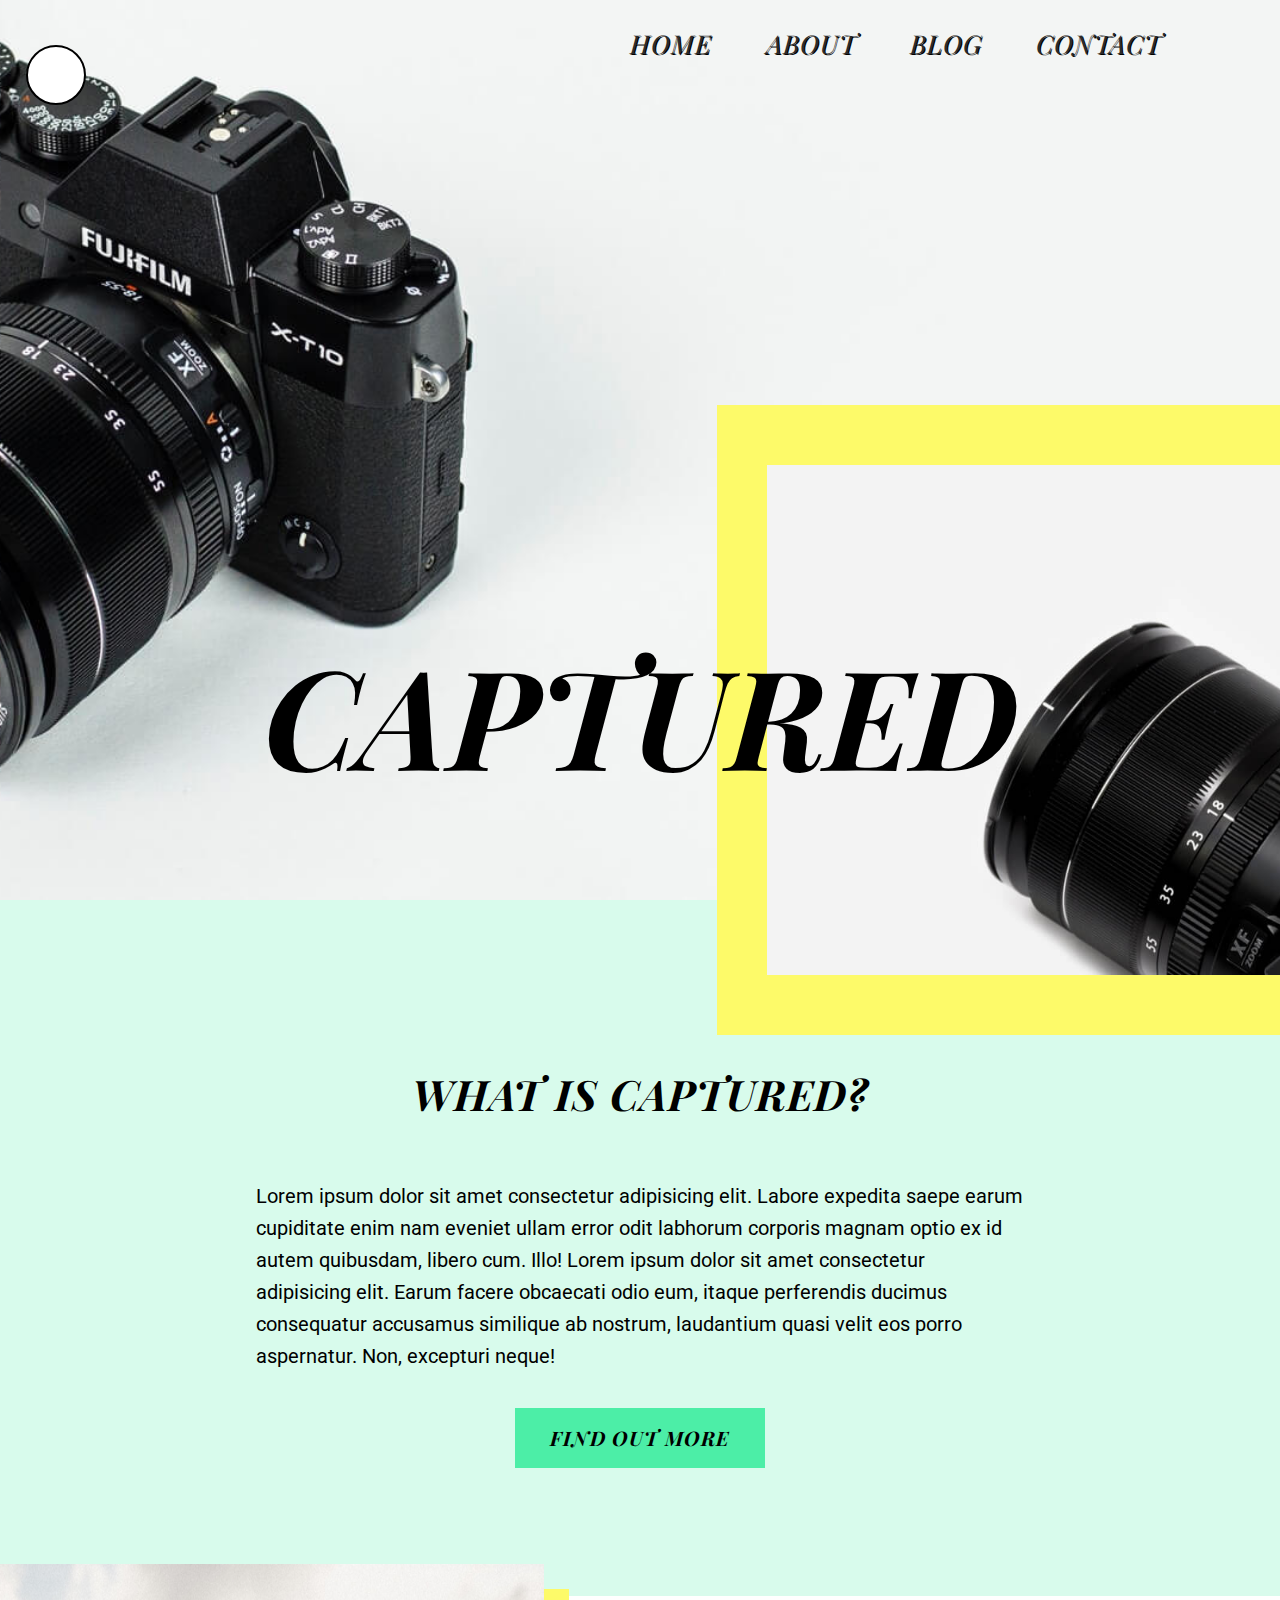
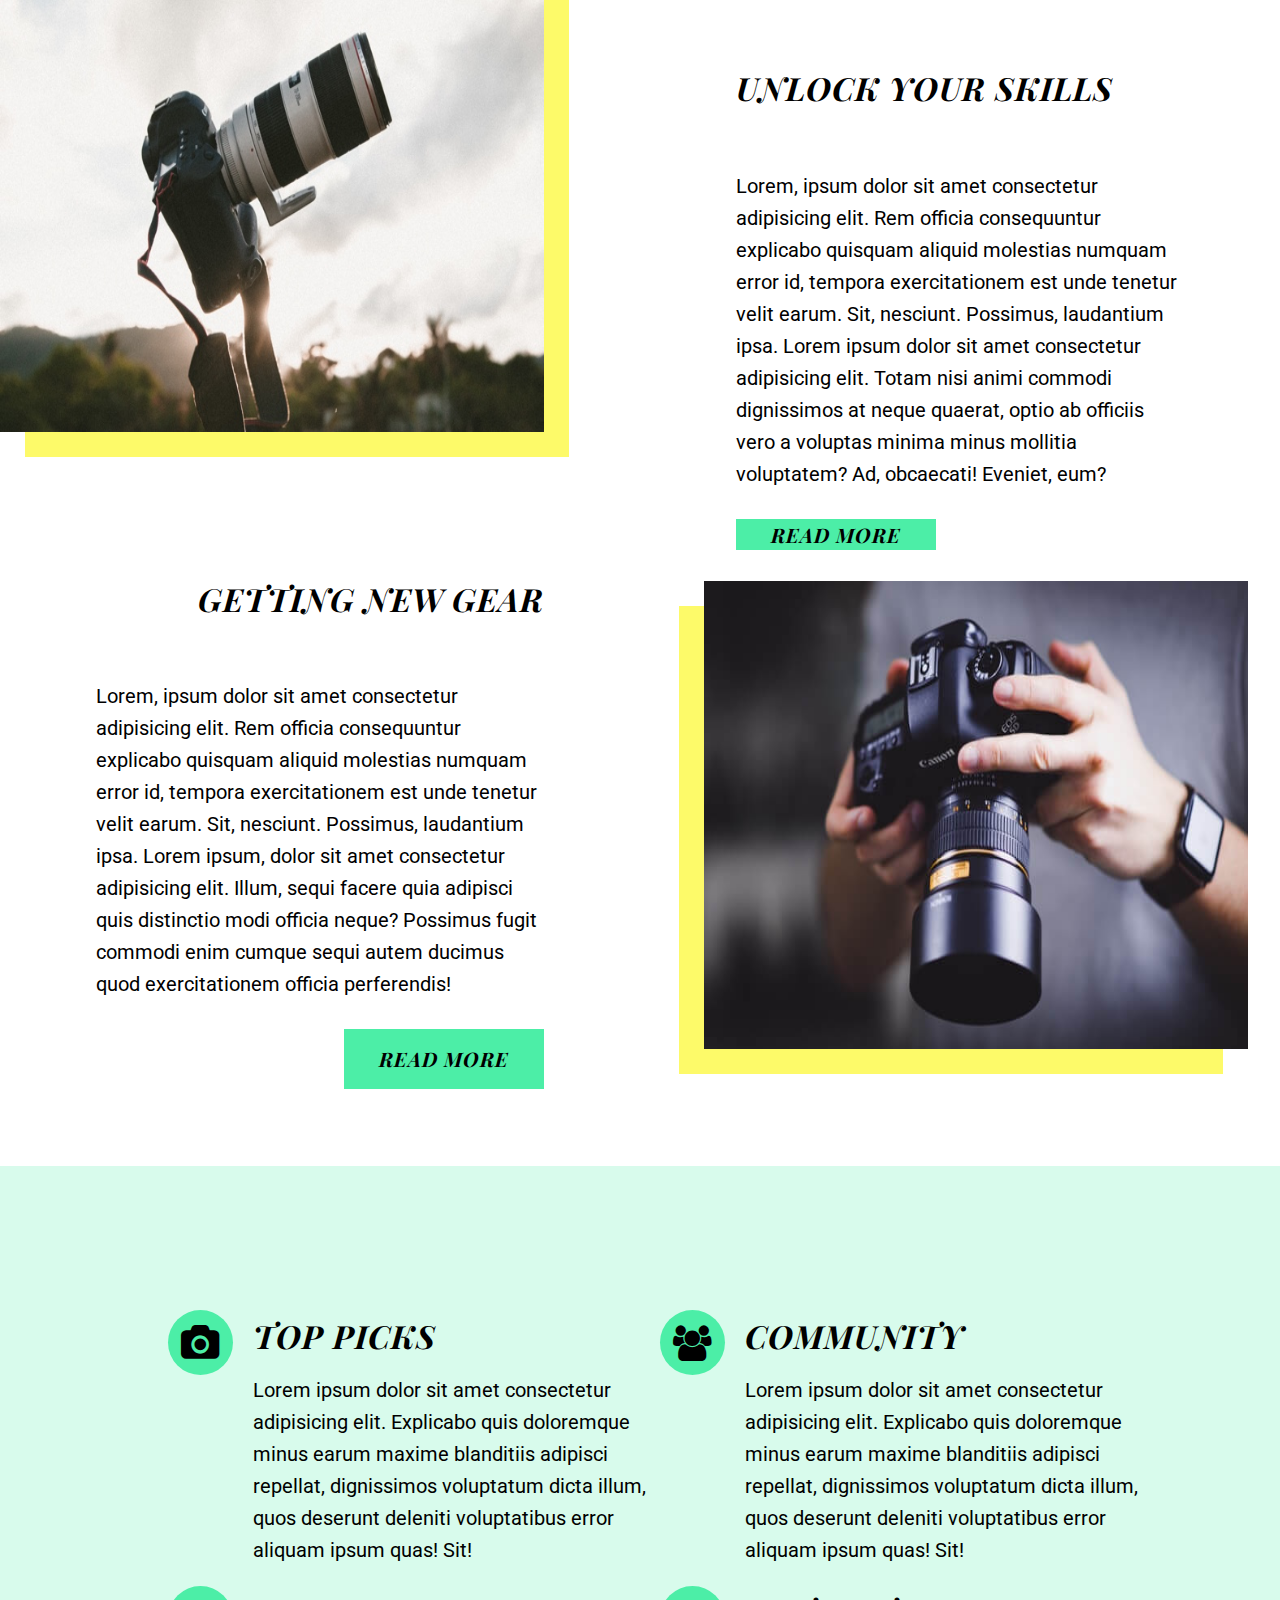
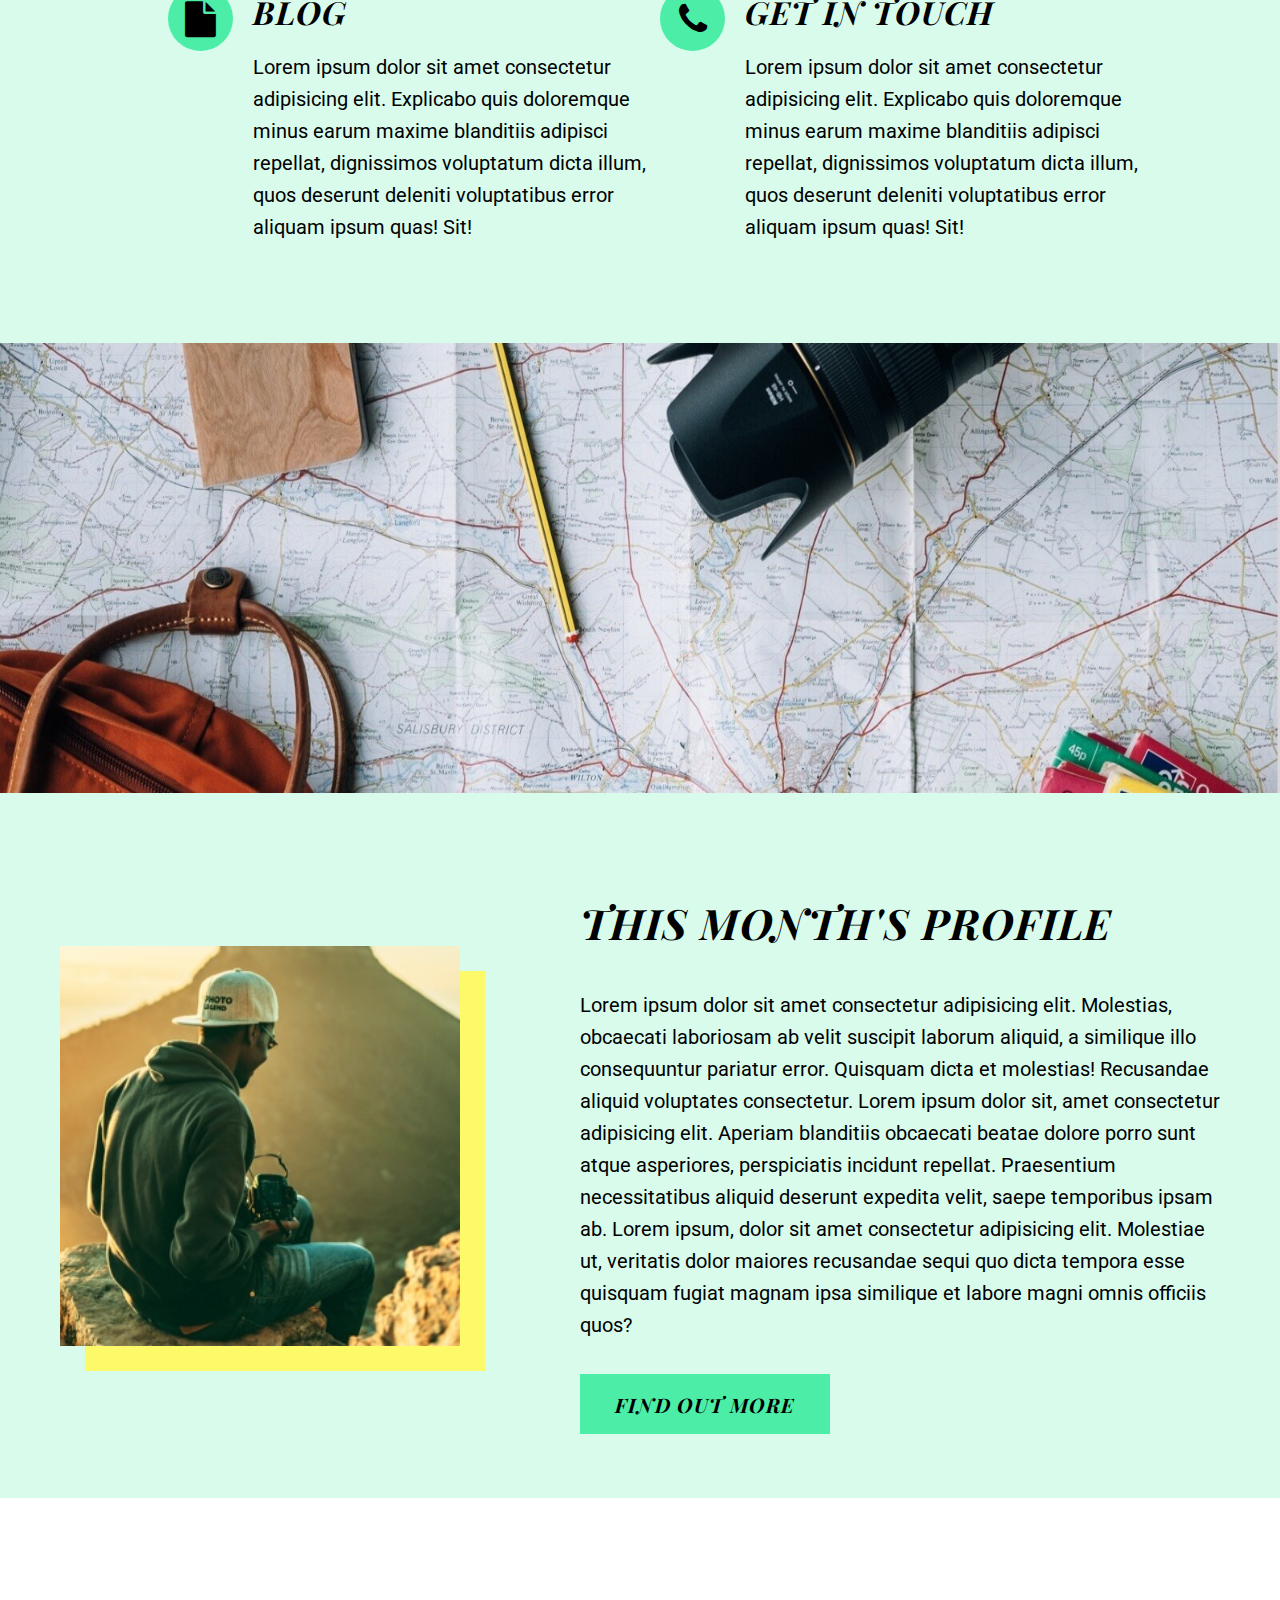
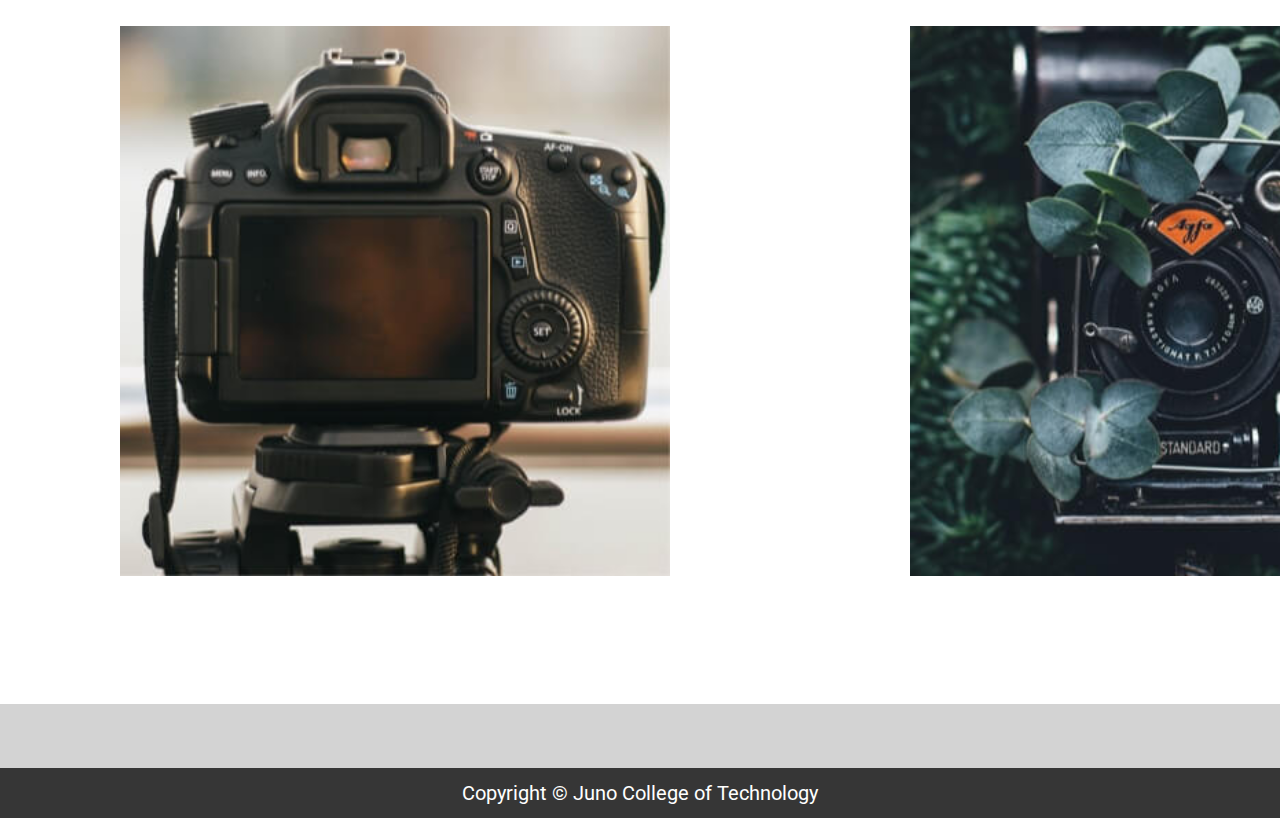
<file: index.html>
<!DOCTYPE html>
<html lang="en" data-theme = "light">

<head>
    <meta charset="UTF-8">
    <meta name="viewport" content="width=device-width, initial-scale=1.0">
    <meta http-equiv="X-UA-Compatible" content="ie=edge">
    <title>Captured Home Page</title>
    <link rel="preconnect" href="https://fonts.googleapis.com">
    <link rel="preconnect" href="https://fonts.gstatic.com" crossorigin>
    <link href="https://fonts.googleapis.com/css2?family=Playfair+Display:ital,wght@1,700&family=Roboto&display=swap" rel="stylesheet">
    <link rel="stylesheet" href="https://cdnjs.cloudflare.com/ajax/libs/font-awesome/4.7.0/css/font-awesome.min.css">
    <link rel="stylesheet" href="styles/style.css">

</head>
<body>
    <header>
        <div class = "homeBackground">
        <!--Start of Top of Site Section-->
            <div class="upperWebsite">          
                <nav id="headNav">
                    <!--Start of Site Nav Section-->
                    <ul class="main-menu">
                        <li><a href="home.html">Home</a></li>
                        <li><a href="about.html">About</a></li>
                        <li><a href="blog.html">Blog</a></li>
                        <li><a href="contact.html">Contact</a></li>
                        
                    </ul>  
                    <div class="dropdown">
                        <a>MENU</a>
                        <div class="dropdown-content">
                            <ul class="dropdown-content">
                                <li><a href="blog.html">Blog</a></li>
                                <li><a href="home.html">Home</a></li>
                                <li><a href="about.html">About</a></li>
                                <li><a href="contact.html">Contact</a></li>
                            </ul>
                        </div>
                    </div>
                </nav>
                <span><button class = "darkModeOn" id = "darkModeOn" name="theme"></button></span>
                <!--End of Site Nav Section-->
            </div>
            <!--Site Home Title--><div class = "webpageHeadingContainer"><h1>Captured</h1></div>
            <!--Additionial Capture Heading Image--><div class = "header-Image2"><img src="./assets/header-box-image.jpg" alt="Camera Lens pointing Left"></div>   
        </div>
    </header>
    <main>
        <section class = "whatIsCaptured" id = "whatIsCaptured">
            <div class = "centeringWrapper"> 
                <h3>What is Captured?</h3>
                <p>Lorem ipsum dolor sit amet consectetur adipisicing elit. Labore expedita saepe earum cupiditate enim nam eveniet ullam error odit labhorum corporis magnam optio ex id autem quibusdam, libero cum. Illo! Lorem ipsum dolor sit amet consectetur adipisicing elit. Earum facere obcaecati odio eum, itaque perferendis ducimus consequatur accusamus similique ab nostrum, laudantium quasi velit eos porro aspernatur. Non, excepturi neque!</p>
                <button class = "findOutMoreButton">Find Out More</button>
            </div>
        </section>

        <section class = "quadContent" id = "quadContent">
            <div class = "quadContentContainer" id = "quadContentContainer">
                <div class = "imageContent"><img src="./assets/left-image.jpg" alt="Camera Lens pointing Left"></div>
                <div class = "wordContent"><h4>Unlock Your Skills</h4><p>Lorem, ipsum dolor sit amet consectetur adipisicing elit. Rem officia consequuntur explicabo quisquam aliquid molestias numquam error id, tempora exercitationem est unde tenetur velit earum. Sit, nesciunt. Possimus, laudantium ipsa. Lorem ipsum dolor sit amet consectetur adipisicing elit. Totam nisi animi commodi dignissimos at neque quaerat, optio ab officiis vero a voluptas minima minus mollitia voluptatem? Ad, obcaecati! Eveniet, eum?</p><button class = "readMoreButton">Read More</button></div>
                <div class = "wordContent2"><h4>Getting New Gear</h4><p>Lorem, ipsum dolor sit amet consectetur adipisicing elit. Rem officia consequuntur explicabo quisquam aliquid molestias numquam error id, tempora exercitationem est unde tenetur velit earum. Sit, nesciunt. Possimus, laudantium ipsa. Lorem ipsum, dolor sit amet consectetur adipisicing elit. Illum, sequi facere quia adipisci quis distinctio modi officia neque? Possimus fugit commodi enim cumque sequi autem ducimus quod exercitationem officia perferendis!</p><button class = "readMoreButton">Read More</button></div>
                <div class = "imageContent2"><img src="./assets/right-image.jpg" alt="Man Checking Camera Footage/Settings"></div>
            </div>
        </section>

        <section class = "CapturedContactResources" id = "CapturedContactResources">
            <div class = "CapturedContactResourcesContainer" id = "CapturedContactResourcesContainer">
                <ul>
                   <li><div class = "icons" id = "icons1">
                            <i class="fa fa-camera"></i>
                        </div>
                        <div class = "contentContact" id = "contentContact1">
                            <h4>Top Picks</h4><p>Lorem ipsum dolor sit amet consectetur adipisicing elit. Explicabo quis doloremque minus earum maxime blanditiis adipisci repellat, dignissimos voluptatum dicta illum, quos deserunt deleniti voluptatibus error aliquam ipsum quas! Sit!</p>
                        </div>
                    </li>     

                    <li><div class = "icons" id = "icons2">
                            <i class="fa fa-users"></i>
                        </div>
                        <div class = "contentContact" id = "contentContact2">
                            <h4>Community</h4><p>Lorem ipsum dolor sit amet consectetur adipisicing elit. Explicabo quis doloremque minus earum maxime blanditiis adipisci repellat, dignissimos voluptatum dicta illum, quos deserunt deleniti voluptatibus error aliquam ipsum quas! Sit!</p>
                        </div>
                    </li>   
                    <li><div class = "icons" id = "icons3">
                            <i class="fa fa-file" ></i>
                        </div>
                        <div class = "contentContact" id = "contentContact3">
                            <h4>Blog</h4><p>Lorem ipsum dolor sit amet consectetur adipisicing elit. Explicabo quis doloremque minus earum maxime blanditiis adipisci repellat, dignissimos voluptatum dicta illum, quos deserunt deleniti voluptatibus error aliquam ipsum quas! Sit!</p>
                        </div>
                    </li>     

                    <li><div class = "icons" id = "icons4">
                            <i class="fa fa-phone"></i>
                        </div>
                        <div class = "contentContact" id = "contentContact4">
                            <h4>Get in Touch</h4><p>Lorem ipsum dolor sit amet consectetur adipisicing elit. Explicabo quis doloremque minus earum maxime blanditiis adipisci repellat, dignissimos voluptatum dicta illum, quos deserunt deleniti voluptatibus error aliquam ipsum quas! Sit!</p>
                        </div>
                    </li>       
                </ul>
            </div>
        </section>
        <section class = "cameraToolsImage" id = "cameraToolsImage">
            <div class = "cameraToolsImageContainer">
                <img src="./assets/banner.jpg" alt="Camera tools strewn upon a map">
            </div>
        </section>
        <section class = "monthlyProfile" id = "monthlyProfile">
            <div class = "monthlyProfileImageContainer">
                <img src="./assets/small-box.jpg" alt="Camerman Sitting on Rock in the Desert, Dusty">
            </div>
            <div class = "monthlyProfileTextContainer">
                <h3>This Month's Profile</h3>
                <p>Lorem ipsum dolor sit amet consectetur adipisicing elit. Molestias, obcaecati laboriosam ab velit suscipit laborum aliquid, a similique illo consequuntur pariatur error. Quisquam dicta et molestias! Recusandae aliquid voluptates consectetur. Lorem ipsum dolor sit, amet consectetur adipisicing elit. Aperiam blanditiis obcaecati beatae dolore porro sunt atque asperiores, perspiciatis incidunt repellat. Praesentium necessitatibus aliquid deserunt expedita velit, saepe temporibus ipsam ab. Lorem ipsum, dolor sit amet consectetur adipisicing elit. Molestiae ut, veritatis dolor maiores recusandae sequi quo dicta tempora esse quisquam fugiat magnam ipsa similique et labore magni omnis officiis quos?
                </p>
                <button class = "findOutMoreButton">Find Out More</button>
            </div>
        </section>
        <section class = "galleryCaputured" id = "galleryCaputured">
            <div class = "galleryCaputuredImages" id = "galleryCaputuredImages">
                <div class = "galleryImage" id = "galleryImage">
                    <img src="./assets/gallery-image-1.jpg" alt="Close up of Camera attached to Tripod">
                </div>
                <div class = "galleryImage" id = "galleryImage">
                    <img src="./assets/gallery-image-2.jpg" alt="Camera lens down in leaves">
                </div>
                <div class = "galleryImage" id = "galleryImage">
                    <img src="./assets/gallery-image-3.jpg" alt="Close up of Front View of Nixon Camera">
                </div>  
                <div class = "galleryImage" id = "galleryImage">
                    <img src="./assets/gallery-image-1.jpg" alt="Close up of Camera attached to Tripod">
                </div>
                <div class = "galleryImage" id = "galleryImage">
                    <img src="./assets/gallery-image-2.jpg" alt="Camera lens down in leaves">
                </div>
                <div class = "galleryImage" id = "galleryImage">
                    <img src="./assets/gallery-image-3.jpg" alt="Close up of Front View of Nixon Camera">
                </div>  
            </div>
            
        </section>

    </main>
    <footer id = "footer1">
        <div class = "credits" id = "credits">
            <p class = "creditsp">Copyright &copy; Juno College of Technology</p>
        </div>
    </footer>
    <script src="https://ajax.googleapis.com/ajax/libs/jquery/3.6.0/jquery.min.js"></script>
    <script src="appScript.js"></script>
</body>
</html>
</file>
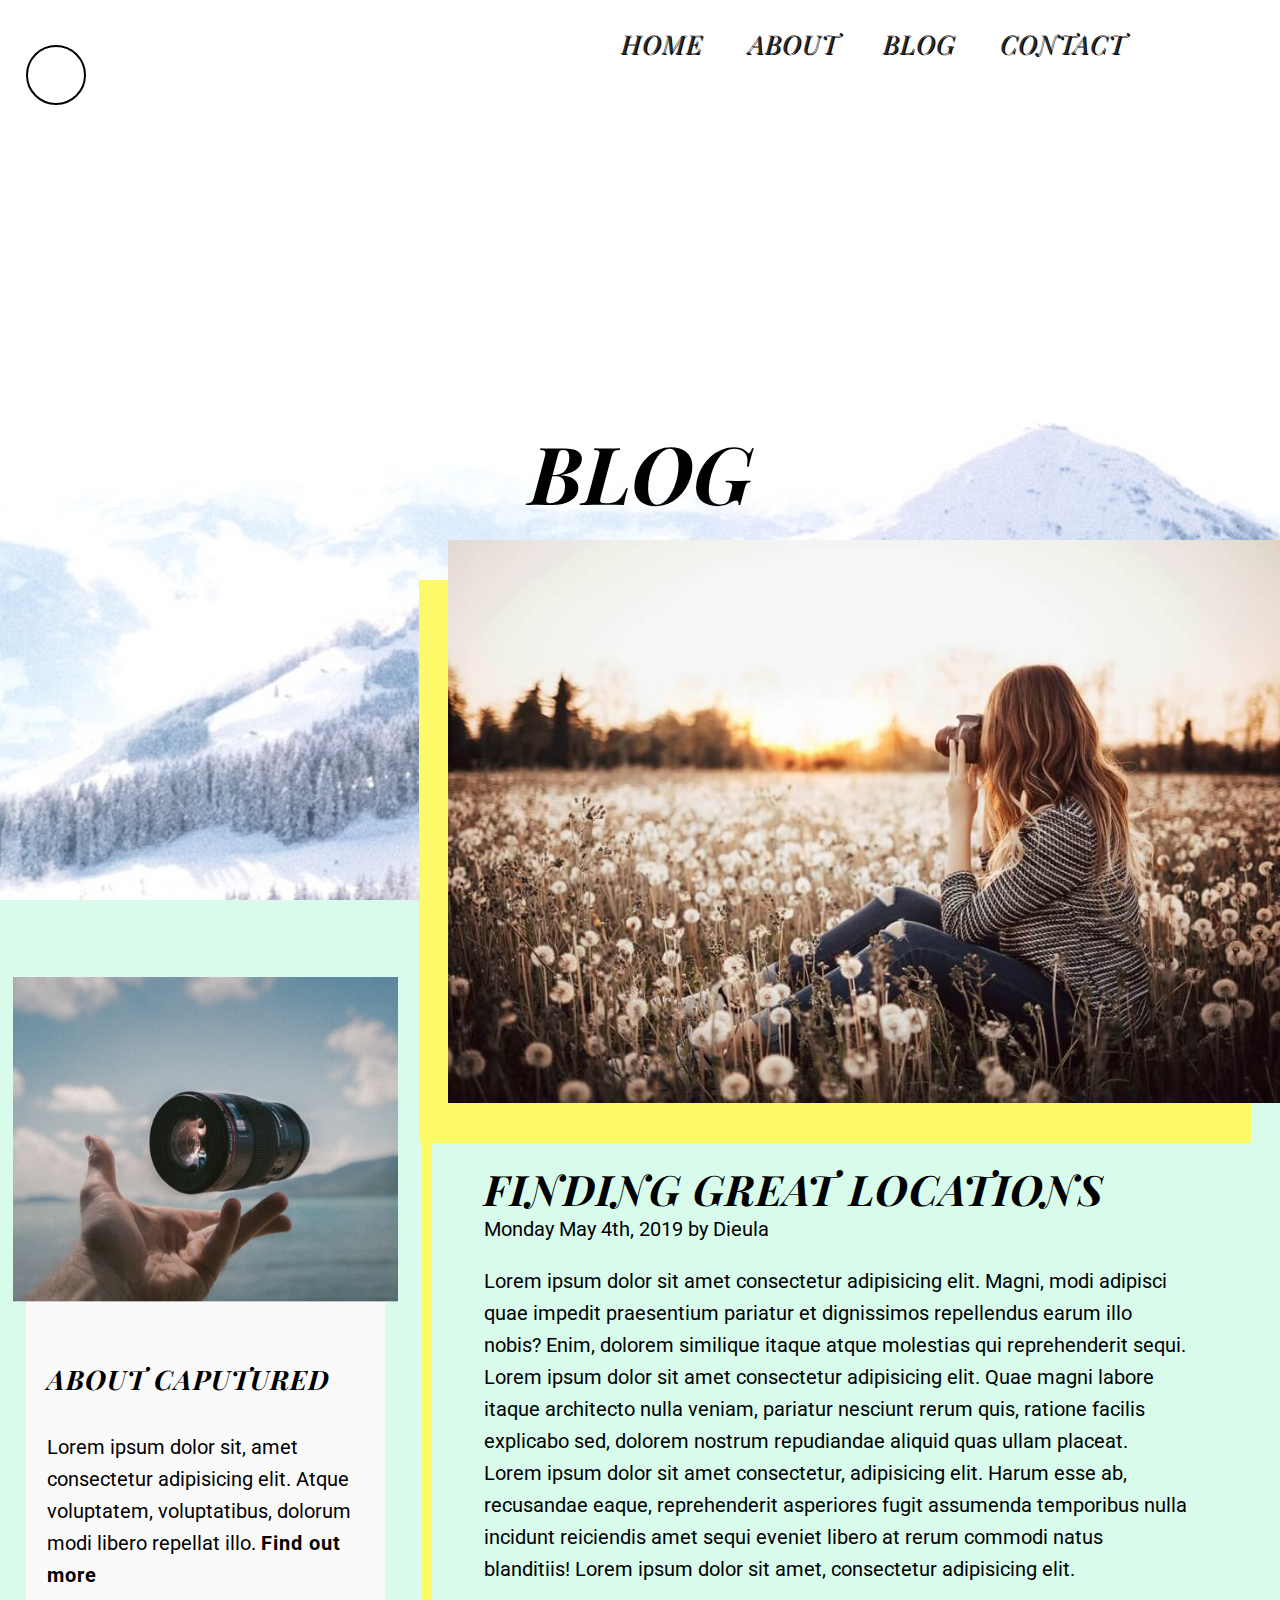
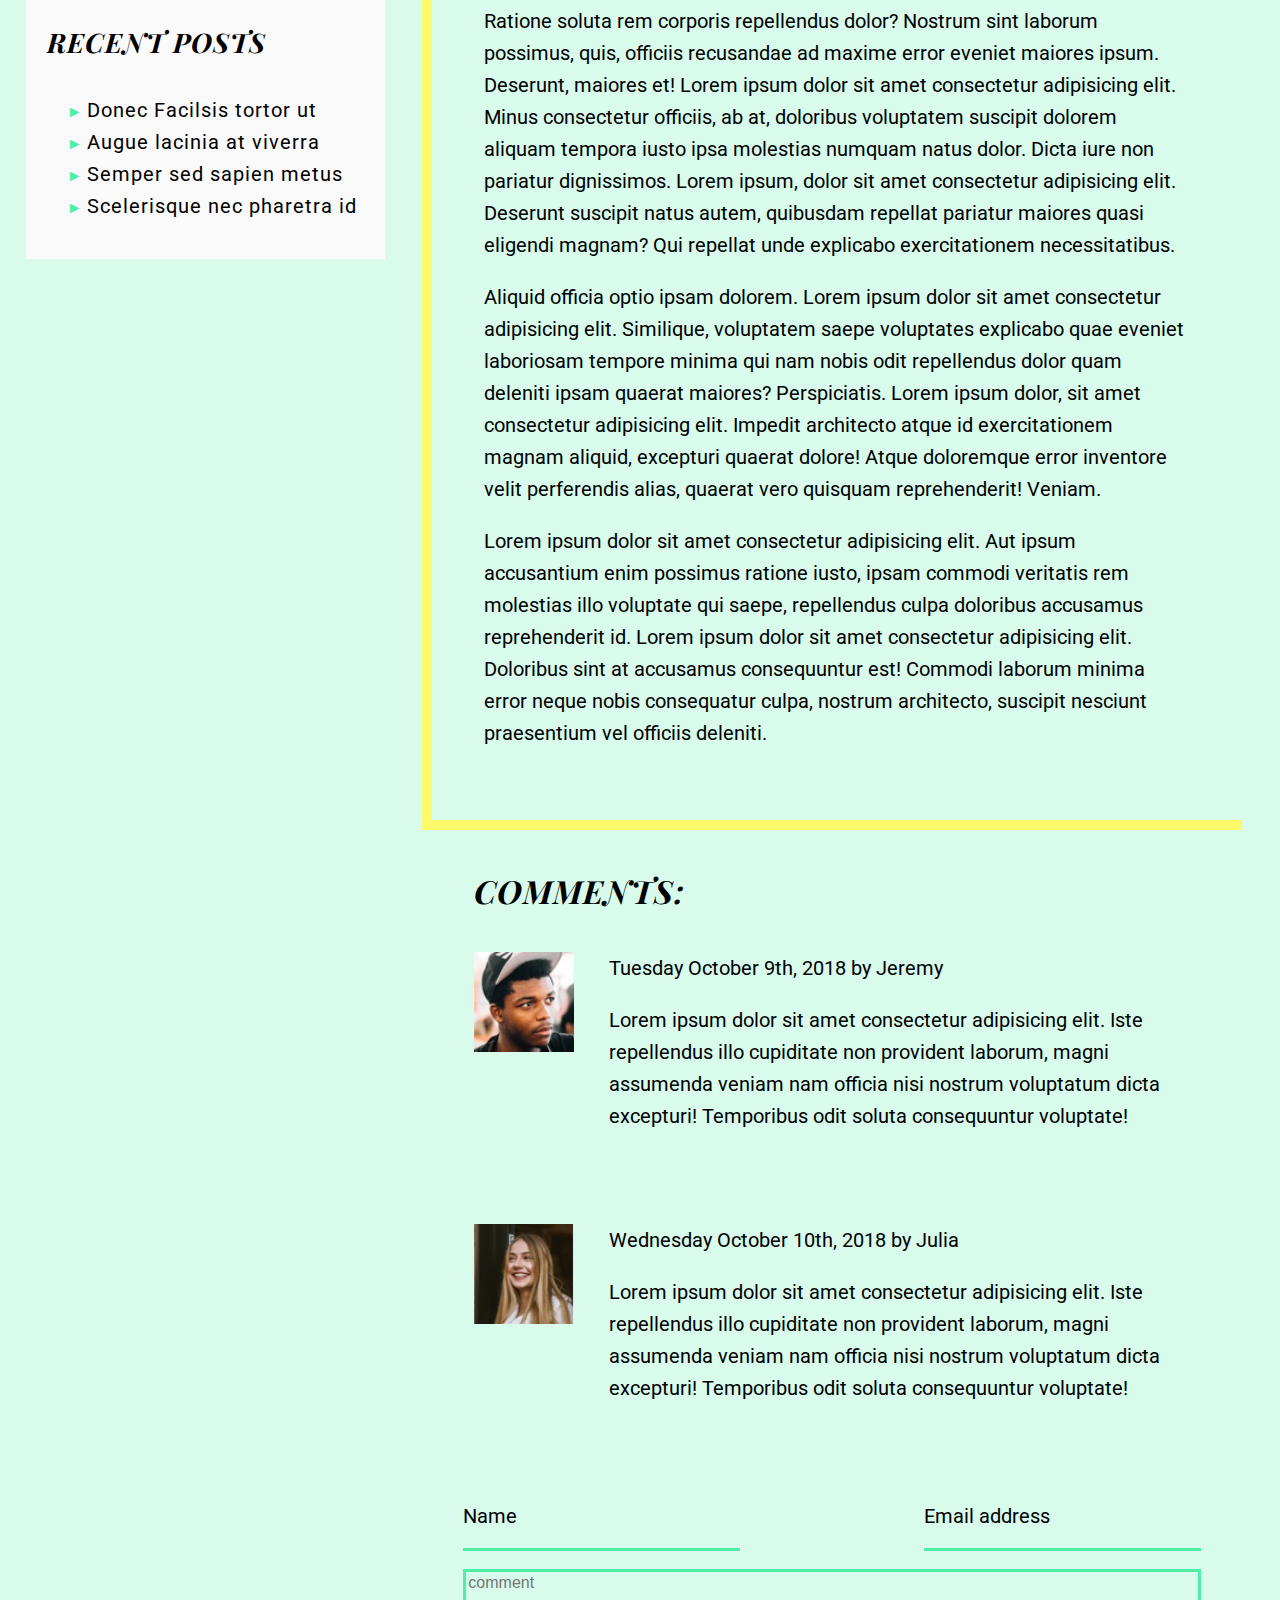
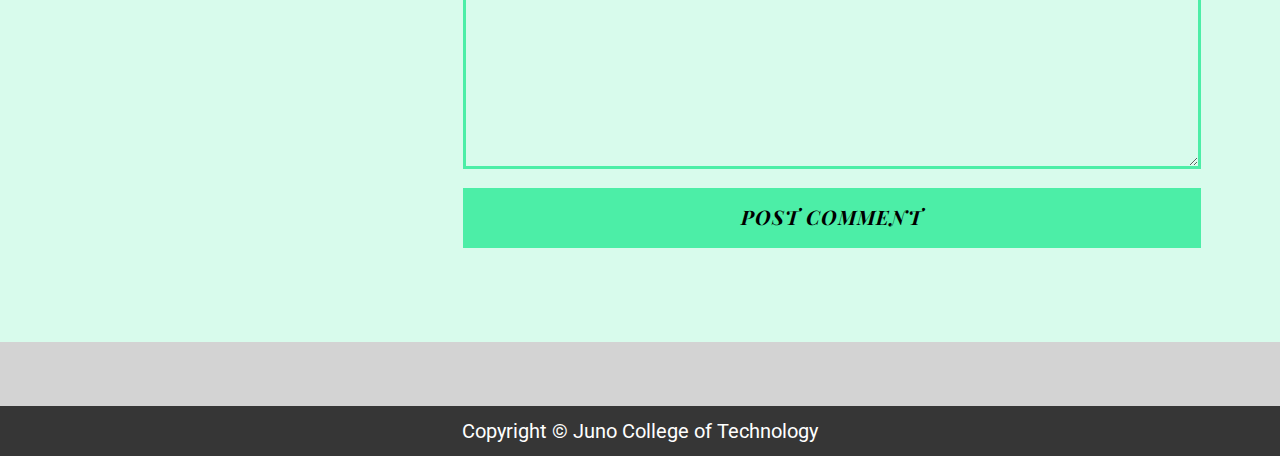
<file: blog.html>
<!DOCTYPE html>
<html lang="en">

<head>
    <meta charset="UTF-8">
    <meta name="viewport" content="width=device-width, initial-scale=1.0">
    <meta http-equiv="X-UA-Compatible" content="ie=edge">
    <title>Captured Blog</title>
    <link rel="preconnect" href="https://fonts.googleapis.com">
    <link rel="preconnect" href="https://fonts.gstatic.com" crossorigin>
    <link href="https://fonts.googleapis.com/css2?family=Playfair+Display:ital,wght@1,700&family=Roboto&display=swap" rel="stylesheet">
    <link rel="stylesheet" href="https://cdnjs.cloudflare.com/ajax/libs/font-awesome/4.7.0/css/font-awesome.min.css">
    <link rel="stylesheet" href="styles/style.css">

</head>
<body>
    <header>
        <div class = "blogBackground">
        <!--Start of Top of Site Section-->
            <div class="upperWebsite">          
                <nav id="headNav">
                    <!--Start of Site Nav Section-->
                    <ul class="main-menu">
                        <li><a href="index.html">Home</a></li>
                        <li><a href="about.html">About</a></li>
                        <li><a href="blog.html">Blog</a></li>
                        <li><a href="contact.html">Contact</a></li>
                        <span><button class = "darkModeOn" id = "darkModeOn" onclick="caputuredBlog();"></button></span>
                    </ul>
                    
                    <div class="dropdown">
                        <a>MENU</a>
                        <div class="dropdown-content">
                            <ul class="dropdown-content">
                                <li><a href="blog.html">Blog</a></li>
                                <li><a href="home.html">Home</a></li>
                                <li><a href="about.html">About</a></li>
                                <li><a href="contact.html">Contact</a></li>
                            </ul>
                        </div>
                    </div>
                </nav>
                <!--End of Site Nav Section-->
            </div>
            <!--Site Home Title--><div class = "webpageHeadingContainer1" id = "webpageHeadingContainer1"><h2>Blog</h2></div>
            <!--Additionial Capture Blog Heading Image--><div class = "header-Image3"><img src="./assets/blog-post-image.jpg" alt="Girl sitting a field of dandiloins taking a picture at sunset"></div>   
        </div>
    </header>
    <main>
        <div class = "main-content-wrapper">
            <section class = "blog-content">
                <aside>
                    <div class = "aside-wrapper" id = "asideBlog">
                        <img src="./assets/side-blog-image.jpg" alt = "Camera lens being thrown up in a hand/bckground a large body of water is seen">
                        <div class = "sidemenu-class" id = "sideMenu">
                            <div class = "about-caputured">
                                <h4>About Caputured</h4>
                                <p>Lorem ipsum dolor sit, amet consectetur adipisicing elit. Atque voluptatem, voluptatibus, dolorum modi libero repellat illo. <a href=""><b>Find out more</b></a>
                                </p>
                            </div>
                            <div class = "recent-posts">
                                <h4>Recent Posts</h4> 
                                <ul>
                                    <li><a id = "recentPosts" href="">Donec Facilsis tortor ut</a></li>
                                    <li><a id = "recentPosts2" href="">Augue lacinia at viverra</a></li>
                                    <li><a id = "recentPosts3" href="">Semper sed sapien metus</a></li>
                                    <li><a id = "recentPosts4" href="">Scelerisque nec pharetra id</a></li>
                                </ul>
                            </div>
                        </div>
                    </div>
                </aside>
              
            </section>
            <section class = "main-blog-content">
                
                <div class = "main-blog-content-container">
                    <div class = "content-head-img"><img src="./assets/blog-post-image.jpg"></div>
                    <div class ="main-contenttitle">
                        <h3>Finding Great Locations</h3>
                        <p class = "datepostedauthor">
                            Monday May 4th, 2019 by Dieula
                        </p>
                    </div>
                    <p class = "blogpara">
                        <p>
                            Lorem ipsum dolor sit amet consectetur adipisicing elit. Magni, modi adipisci quae impedit praesentium pariatur et dignissimos repellendus earum illo nobis? Enim, dolorem similique itaque atque molestias qui reprehenderit sequi. Lorem ipsum dolor sit amet consectetur adipisicing elit. Quae magni labore itaque architecto nulla veniam, pariatur nesciunt rerum quis, ratione facilis explicabo sed, dolorem nostrum repudiandae aliquid quas ullam placeat. Lorem ipsum dolor sit amet consectetur, adipisicing elit. Harum esse ab, recusandae eaque, reprehenderit asperiores fugit assumenda temporibus nulla incidunt reiciendis amet sequi eveniet libero at rerum commodi natus blanditiis! Lorem ipsum dolor sit amet, consectetur adipisicing elit. 
                        </p>
                        
                        <p>
                            Ratione soluta rem corporis repellendus dolor? Nostrum sint laborum possimus, quis, officiis recusandae ad maxime error eveniet maiores ipsum. Deserunt, maiores et! Lorem ipsum dolor sit amet consectetur adipisicing elit. Minus consectetur officiis, ab at, doloribus voluptatem suscipit dolorem aliquam tempora iusto ipsa molestias numquam natus dolor. Dicta iure non pariatur dignissimos. Lorem ipsum, dolor sit amet consectetur adipisicing elit. Deserunt suscipit natus autem, quibusdam repellat pariatur maiores quasi eligendi magnam? Qui repellat unde explicabo exercitationem necessitatibus. 
                        </p>
                        
                        <p>
                            Aliquid officia optio ipsam dolorem. Lorem ipsum dolor sit amet consectetur adipisicing elit. Similique, voluptatem saepe voluptates explicabo quae eveniet laboriosam tempore minima qui nam nobis odit repellendus dolor quam deleniti ipsam quaerat maiores? Perspiciatis. Lorem ipsum dolor, sit amet consectetur adipisicing elit. Impedit architecto atque id exercitationem magnam aliquid, excepturi quaerat dolore! Atque doloremque error inventore velit perferendis alias, quaerat vero quisquam reprehenderit! Veniam. 
                        </p>
                       
                        <p>
                            Lorem ipsum dolor sit amet consectetur adipisicing elit. Aut ipsum accusantium enim possimus ratione iusto, ipsam commodi veritatis rem molestias illo voluptate qui saepe, repellendus culpa doloribus accusamus reprehenderit id. Lorem ipsum dolor sit amet consectetur adipisicing elit. Doloribus sint at accusamus consequuntur est! Commodi laborum minima error neque nobis consequatur culpa, nostrum architecto, suscipit nesciunt praesentium vel officiis deleniti.
                        </p> 
                    </p>
                </div>
                <div class = "comments">
                    <div class = "main-comments-content-container">
                        <h4>comments:</h4>
                        <div class = "comment1">
                            <img src="./assets/comment-1.jpg" alt="Close up shot of a man's face">
                            <div class = "UserComments">
                                <p class = "date">Tuesday October 9th, 2018 by Jeremy</p>
                                <p class = "Usercomment">Lorem ipsum dolor sit amet consectetur adipisicing elit. Iste repellendus illo cupiditate non provident laborum, magni assumenda veniam nam officia nisi nostrum voluptatum dicta excepturi! Temporibus odit soluta consequuntur voluptate!</p>
                            </div>
                        </div>
                        <div class = "comment1">
                            <img src="./assets/comment-2.jpg" alt="Close up shot of a woman's face">
                            <div class = "UserComments">
                                <p class = "date">Wednesday October 10th, 2018 by Julia</p>
                                <p class = "Usercomment">Lorem ipsum dolor sit amet consectetur adipisicing elit. Iste repellendus illo cupiditate non provident laborum, magni assumenda veniam nam officia nisi nostrum voluptatum dicta excepturi! Temporibus odit soluta consequuntur voluptate!</p>
                            </div>  
                        </div>
                    </div>
                </div>
                <form id = "blogPostForm">
                    <div class = "topform">
                        <div class = "formname">
                            <label for="name">Name</label>
                            <input type="text" id="name" name="name" placeholder="">
                        </div>
                        <div class = "formemail">
                            <label for="email">Email address</label>
                            <input type="text" id="email" name="email" placeholder="">
                        </div>
                    </div>
                    <div class = "formcomment">
                        <label for="comment"></label>
                        <textarea id="comment" name="subject" placeholder="comment" style="height:200px"></textarea>
                    </div>
                    <div class = "postcomment">
                        <input type="submit" id = "submit" value="Post Comment">
                    </div>   
                </form>
            </section>   
        </div>
    </main>
    <footer>
        <div class = "credits">
            <p class = "creditsp">Copyright &copy; Juno College of Technology</p>
        </div>
    </footer>
<script src="https://ajax.googleapis.com/ajax/libs/jquery/3.6.0/jquery.min.js"></script>
<script src="appScript.js"></script>
</body>

</html>
</file>
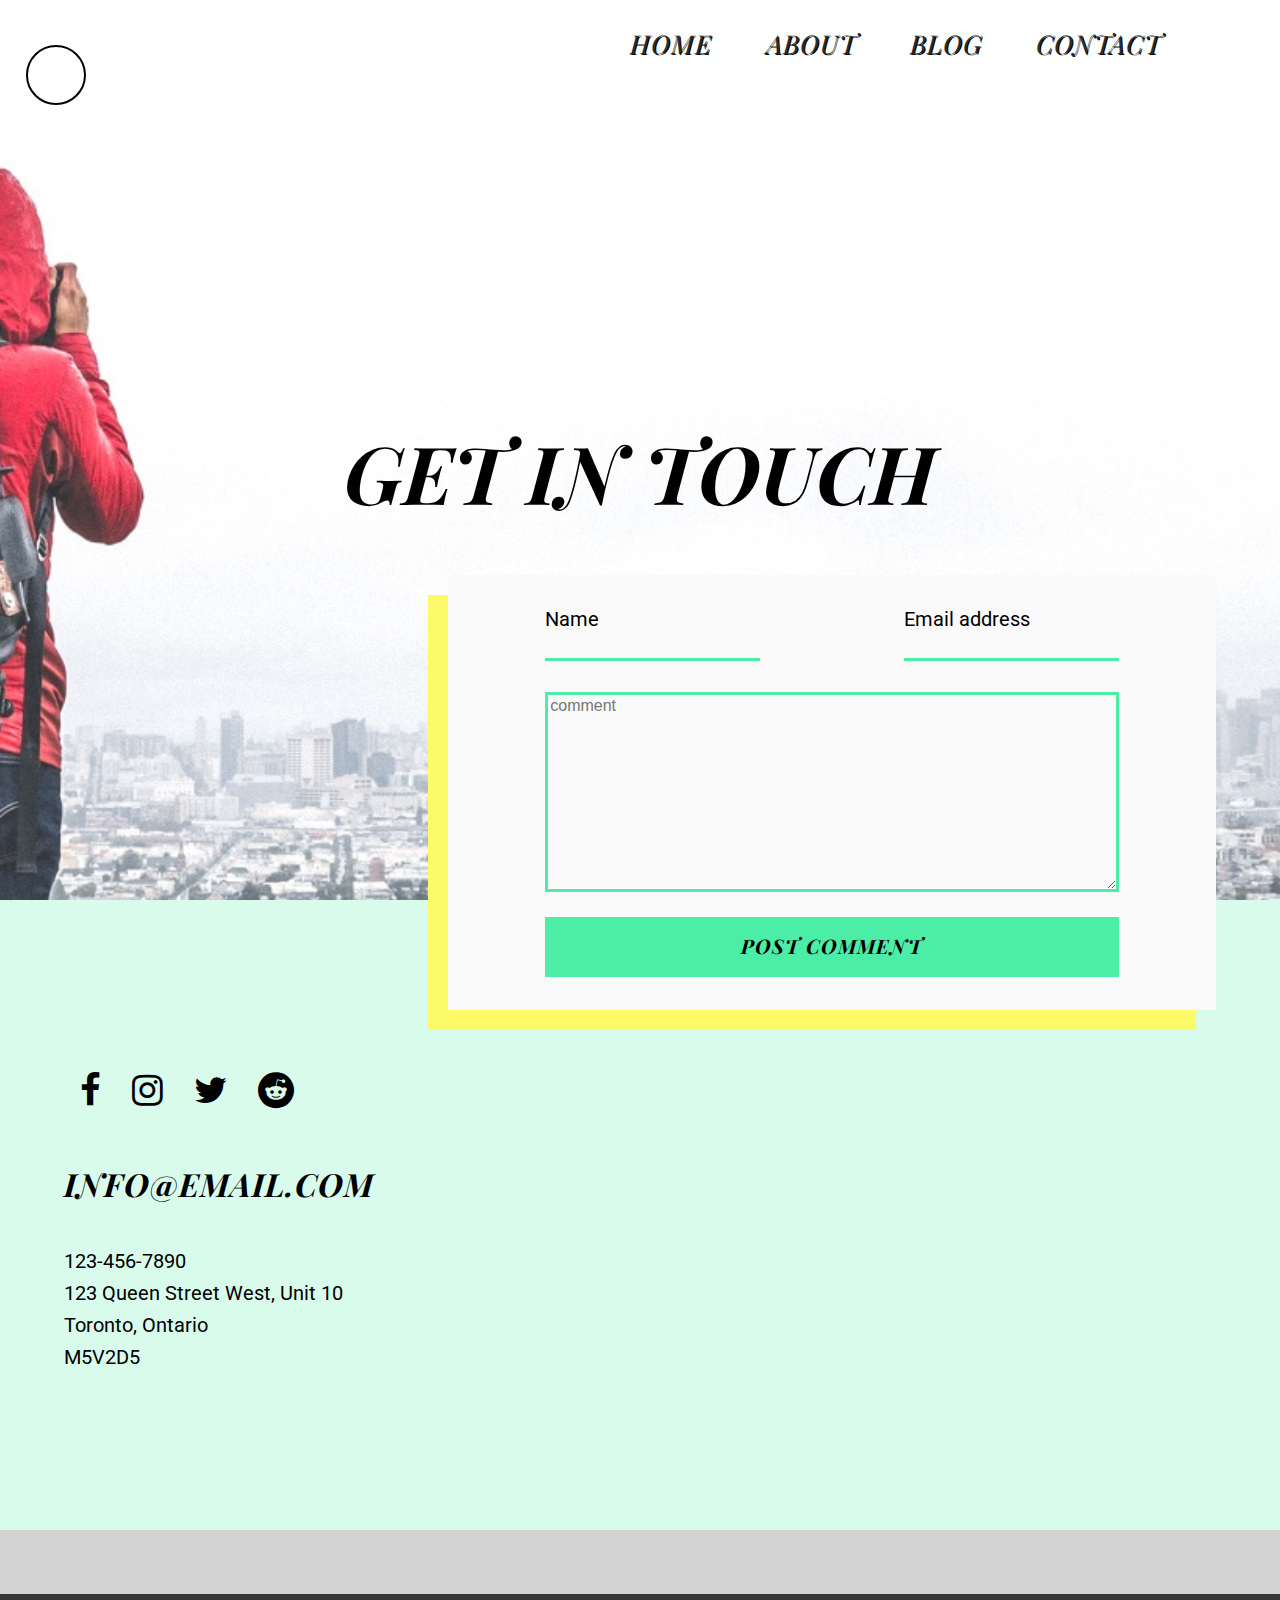
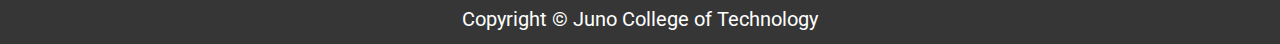
<file: contact.html>
<!DOCTYPE html>
<html lang="en">

<head>
    <meta charset="UTF-8">
    <meta name="viewport" content="width=device-width, initial-scale=1.0">
    <meta http-equiv="X-UA-Compatible" content="ie=edge">
    <title>Captured Blog</title>
    <link rel="preconnect" href="https://fonts.googleapis.com">
    <link rel="preconnect" href="https://fonts.gstatic.com" crossorigin>
    <link href="https://fonts.googleapis.com/css2?family=Playfair+Display:ital,wght@1,700&family=Roboto&display=swap" rel="stylesheet">
    <link rel="stylesheet" href="https://cdnjs.cloudflare.com/ajax/libs/font-awesome/4.7.0/css/font-awesome.min.css">
    <link rel="stylesheet" href="styles/style.css">

</head>
<body>
    <header>
        <div class = "contactBackground">
        <!--Start of Top of Site Section-->
            <div class="upperWebsite">          
                <nav id="headNav">
                    <!--Start of Site Nav Section-->
                    <ul class="main-menu">
                        <li><a href="index.html">Home</a></li>
                        <li><a href="about.html">About</a></li>
                        <li><a href="blog.html">Blog</a></li>
                        <li><a href="contact.html">Contact</a></li>
                    </ul>
                    <div class="dropdown">
                        <a>MENU</a>
                        <div class="dropdown-content">
                            <ul class="dropdown-content">
                                <li><a href="blog.html">Blog</a></li>
                                <li><a href="home.html">Home</a></li>
                                <li><a href="about.html">About</a></li>
                                <li><a href="contact.html">Contact</a></li>
                            </ul>
                        </div>
                    </div>
                </nav>
                <!--End of Site Nav Section-->
                <span><button class = "darkModeOn" id = "darkModeOn" onclick="caputuredHome();"></button></span>
            </div>
            <!--Site Home Title--><div class = "webpageHeadingContainer1"><h2>Get in Touch</h2></div>
        </div>
    </header>
    <main>
        <div class = "main-contact-content">
            <div class = "contact-Form-Content">
                <form id = "contactForm">
                    <div class = "topform">
                        <div class = "formname">
                            <label for="name">Name</label>
                            <input type="text" id="name" name="name" placeholder="">
                        </div>
                        <div class = "formemail">
                            <label for="email">Email address</label>
                            <input type="text" id="email" name="email" placeholder="">
                        </div>
                    </div>
                    <div class = "formcomment">
                        <label for="comment"></label>
                        <textarea id="comment" name="subject" placeholder="comment" style="height:200px"></textarea>
                    </div>
                    <div class = "postcomment">
                        <input type="submit" id = "submit" value="Post Comment">
                    </div>   
                </form>
            </div>
            <div class = "wrapper-Aside-Contact">
                <aside id = "Aside-contact">
                    <div class = "contact-Aside-Content">
                        <div class = "icon-Lists">
                            <i class="fa fa-facebook" style="font-size:36px"></i>
                            <i class="fa fa-instagram" style="font-size:36px"></i>
                            <i class="fa fa-twitter" style="font-size:36px"></i>
                            <i class="fa fa-reddit" style="font-size:36px"></i>
                        </div>
                        <h4>INFO@EMAIL.COM</h4>
                        <div class = "-contact-Address">
                            <address>123-456-7890 <br>
                            123 Queen Street West, Unit 10 <br>
                            Toronto, Ontario<br>
                           M5V2D5</address>
                        </div>
                    </div>
                </aside>
            </div>    
        </div>
    </main>
    
    <footer>
        <div class = "credits">
            <p class = "creditsp">Copyright &copy; Juno College of Technology</p>
        </div>
    </footer>
    <script src="https://ajax.googleapis.com/ajax/libs/jquery/3.6.0/jquery.min.js"></script>
<script src="appScript.js"></script>
</body>
</html>
</file>
<file: styles/style.css>
@charset "UTF-8";
/*Setup CSS - Normalize Begins*/
html {
  line-height: 1.15;
  -ms-text-size-adjust: 100%;
  -webkit-text-size-adjust: 100%;
}

body {
  margin: 0;
}

article,
aside,
footer,
header,
nav,
section {
  display: block;
}

h1 {
  font-size: 2em;
  margin: 0.67em 0;
}

figcaption,
figure,
main {
  display: block;
}

figure {
  margin: 1em 40px;
}

hr {
  -webkit-box-sizing: content-box;
          box-sizing: content-box;
  height: 0;
  overflow: visible;
}

pre {
  font-family: monospace, monospace;
  font-size: 1em;
}

a {
  background-color: transparent;
  -webkit-text-decoration-skip: objects;
}

abbr[title] {
  border-bottom: none;
  text-decoration: underline;
  -webkit-text-decoration: underline dotted;
          text-decoration: underline dotted;
}

b,
strong {
  font-weight: inherit;
}

b,
strong {
  font-weight: bolder;
}

code,
kbd,
samp {
  font-family: monospace, monospace;
  font-size: 1em;
}

dfn {
  font-style: italic;
}

mark {
  background-color: #ff0;
  color: #000;
}

small {
  font-size: 80%;
}

sub,
sup {
  font-size: 75%;
  line-height: 0;
  position: relative;
  vertical-align: baseline;
}

sub {
  bottom: -0.25em;
}

sup {
  top: -0.5em;
}

audio,
video {
  display: inline-block;
}

audio:not([controls]) {
  display: none;
  height: 0;
}

img {
  border-style: none;
}

svg:not(:root) {
  overflow: hidden;
}

button,
input,
optgroup,
select,
textarea {
  font-family: sans-serif;
  font-size: 100%;
  line-height: 1.15;
  margin: 0;
}

button,
input {
  overflow: visible;
}

button,
select {
  text-transform: none;
}

button,
html [type=button],
[type=reset],
[type=submit] {
  -webkit-appearance: button;
}

button::-moz-focus-inner,
[type=button]::-moz-focus-inner,
[type=reset]::-moz-focus-inner,
[type=submit]::-moz-focus-inner {
  border-style: none;
  padding: 0;
}

button:-moz-focusring,
[type=button]:-moz-focusring,
[type=reset]:-moz-focusring,
[type=submit]:-moz-focusring {
  outline: 1px dotted ButtonText;
}

fieldset {
  padding: 0.35em 0.75em 0.625em;
}

legend {
  -webkit-box-sizing: border-box;
          box-sizing: border-box;
  color: inherit;
  display: table;
  max-width: 100%;
  padding: 0;
  white-space: normal;
}

progress {
  display: inline-block;
  vertical-align: baseline;
}

textarea {
  overflow: auto;
}

[type=checkbox],
[type=radio] {
  -webkit-box-sizing: border-box;
          box-sizing: border-box;
  padding: 0;
}

[type=number]::-webkit-inner-spin-button,
[type=number]::-webkit-outer-spin-button {
  height: auto;
}

[type=search] {
  -webkit-appearance: textfield;
  outline-offset: -2px;
}

[type=search]::-webkit-search-cancel-button,
[type=search]::-webkit-search-decoration {
  -webkit-appearance: none;
}

::-webkit-file-upload-button {
  -webkit-appearance: button;
  font: inherit;
}

details,
menu {
  display: block;
}

summary {
  display: list-item;
}

canvas {
  display: inline-block;
}

template {
  display: none;
}

[hidden] {
  display: none;
}

.clearfix:after {
  visibility: hidden;
  display: block;
  font-size: 0;
  content: "";
  clear: both;
  height: 0;
}

html {
  -webkit-box-sizing: border-box;
  box-sizing: border-box;
}

*,
*:before,
*:after {
  -webkit-box-sizing: inherit;
          box-sizing: inherit;
}

.sr-only {
  position: absolute;
  width: 1px;
  height: 1px;
  margin: -1px;
  border: 0;
  padding: 0;
  white-space: nowrap;
  -webkit-clip-path: inset(100%);
          clip-path: inset(100%);
  clip: rect(0 0 0 0);
  overflow: hidden;
}

/*Setup CSS - Normalize Ends*/
/*Style Guide Content Measurements Begin */
html {
  --color-primary: #d8fbec;
  --color-secondary: white;
  --color-black: black;
  --color-white: #fafafa;
  --color-font: black;
  --color-icons: rgb(76, 238, 167);
  --color-h1: black;
}

html[data-theme=dark] {
  --color-primary: #2c2c2c;
  --color-secondary: rgb(90, 90, 90);
  --color-black: black;
  --color-white: #fafafa;
  --color-font: white;
  --color-icons: white;
  --color-h1: black;
}

html,
body {
  max-width: 100%;
  overflow-x: hidden;
  color: var(--color-font);
  background-color: #d8fbec;
  display: -webkit-box;
  display: -ms-flexbox;
  display: flex;
  -webkit-box-orient: vertical;
  -webkit-box-direction: normal;
      -ms-flex-direction: column;
          flex-direction: column;
  -webkit-box-align: center;
      -ms-flex-align: center;
          align-items: center;
  position: relative;
}

h1 {
  font-family: Playfair Display, Arial, Helvetica, sans-serif;
  font-size: 138px;
  font-weight: bold;
  font-style: italic;
  text-transform: uppercase;
  z-index: 999;
  color: var(--color-h1);
}

h2 {
  font-family: Playfair Display, Arial, Helvetica, sans-serif;
  font-size: 80px;
  line-height: 92px;
  font-weight: bold;
  font-style: italic;
  text-transform: uppercase;
  z-index: 900;
}

h3 {
  font-family: Playfair Display, Arial, Helvetica, sans-serif;
  font-size: 42px;
  letter-spacing: 1px;
  font-weight: bold;
  font-style: italic;
  text-transform: uppercase;
}

h4 {
  font-family: Playfair Display, Arial, Helvetica, sans-serif;
  font-size: 32px;
  font-weight: bold;
  font-style: italic;
  text-transform: uppercase;
  letter-spacing: 1px;
}

p {
  font-family: Roboto, Arial, Helvetica, sans-serif;
  font-size: 20px;
  line-height: 32px;
}

button {
  font-family: Playfair Display, Arial, Helvetica, sans-serif;
  font-size: 20px;
  background-color: #4ceea7;
  letter-spacing: 1px;
  line-height: 29px;
  cursor: pointer;
  -ms-flex-line-pack: center;
      align-content: center;
  border: none;
  font-weight: bold;
  font-style: italic;
  text-transform: uppercase;
}

button:hover {
  background-color: gold;
  -webkit-transform: scale(1.15);
          transform: scale(1.15);
  border: solid black 5px;
  -webkit-transition: all 0.3s ease;
  transition: all 0.3s ease;
  height: 65px;
}

.findOutMoreButton {
  width: 250px;
  height: 60px;
  margin-top: 2%;
}

.readMoreButton {
  width: 200px;
  height: 60px;
  margin-top: 2%;
}

a {
  font-family: Playfair Display;
  font-size: 20px;
  text-decoration: none;
  color: #2c2c2c;
}

.credits {
  background-color: #363636;
  -webkit-box-pack: center;
      -ms-flex-pack: center;
          justify-content: center;
  -webkit-box-align: center;
      -ms-flex-align: center;
          align-items: center;
  font-family: Arial, Helvetica, sans-serif;
  width: 100%;
  height: 50px;
  margin-top: 5%;
  display: -webkit-box;
  display: -ms-flexbox;
  display: flex;
}

.creditsp {
  color: white;
  margin: 0;
}

.webpageHeadingContainer {
  width: 100%;
  display: -webkit-box;
  display: -ms-flexbox;
  display: flex;
  -webkit-box-pack: center;
      -ms-flex-pack: center;
          justify-content: center;
  margin-top: 52vh;
}

.webpageHeadingContainer1 {
  width: 100%;
  display: -webkit-box;
  display: -ms-flexbox;
  display: flex;
  -webkit-box-pack: center;
      -ms-flex-pack: center;
          justify-content: center;
  position: absolute;
  top: 40%;
}

footer {
  width: 100%;
  background-color: lightgrey;
}

.main {
  overflow-y: hidden;
  overflow-x: hidden;
}

/*Style Guide Content Measurements End */
.upperWebsite {
  width: 100%;
  display: -webkit-box;
  display: -ms-flexbox;
  display: flex;
  -webkit-box-pack: end;
      -ms-flex-pack: end;
          justify-content: flex-end;
}

nav {
  margin-top: 1%;
  width: 50%;
  margin-right: 5%;
}

#headNav ul {
  list-style-type: none;
  -webkit-box-pack: space-evenly;
      -ms-flex-pack: space-evenly;
          justify-content: space-evenly;
  -webkit-box-orient: horizontal;
  -webkit-box-direction: normal;
      -ms-flex-direction: row;
          flex-direction: row;
  display: -webkit-box;
  display: -ms-flexbox;
  display: flex;
  padding: 0 0;
}

#headNav li a {
  letter-spacing: 1px;
  text-decoration: none;
  text-transform: uppercase;
  text-shadow: black 1px 1px;
  font-style: italic;
  font-size: 26px;
  -webkit-transition: all 0.15s ease-in-out;
  transition: all 0.15s ease-in-out;
}

#headNav li a:hover {
  color: gray;
}

.dropdown {
  display: none;
}

.dropdown-content {
  visibility: hidden;
  position: absolute;
  display: -webkit-box;
  display: -ms-flexbox;
  display: flex;
  -webkit-box-orient: vertical;
  -webkit-box-direction: normal;
      -ms-flex-direction: column;
          flex-direction: column;
  height: 20vh;
  right: 0;
  width: 20vw;
  top: 2vh;
}

.dropdown ul li {
  display: -webkit-box;
  display: -ms-flexbox;
  display: flex;
  -webkit-box-pack: end;
      -ms-flex-pack: end;
          justify-content: flex-end;
}

@media only screen and (max-width: 900px) {
  #headNav .main-menu {
    display: none;
  }

  #headNav {
    -webkit-box-pack: center;
        -ms-flex-pack: center;
            justify-content: center;
    -ms-flex-line-pack: center;
        align-content: center;
    text-align: center;
    width: -webkit-fit-content;
    width: -moz-fit-content;
    width: fit-content;
    width: moz-fit-content;
    height: 100%;
    position: relative;
    padding-top: 0;
  }

  #headNav a {
    font-size: 32px;
    font-family: Playfair Display;
    display: -webkit-box;
    display: -ms-flexbox;
    display: flex;
    -ms-flex-item-align: center;
        align-self: center;
    -ms-flex-line-pack: center;
        align-content: center;
    margin-right: 5%;
  }

  .dropdown {
    display: inline-block;
    -webkit-box-pack: end;
        -ms-flex-pack: end;
            justify-content: flex-end;
    cursor: pointer;
  }

  .dropdown ul {
    visibility: hidden;
    display: -webkit-box;
    display: -ms-flexbox;
    display: flex;
    -webkit-box-orient: vertical;
    -webkit-box-direction: normal;
        -ms-flex-direction: column;
            flex-direction: column;
  }

  #headNav ul {
    visibility: hidden;
    display: -webkit-box;
    display: -ms-flexbox;
    display: flex;
    -webkit-box-orient: vertical;
    -webkit-box-direction: normal;
        -ms-flex-direction: column;
            flex-direction: column;
  }

  #headNav:hover .dropdown-content {
    display: -webkit-box;
    display: -ms-flexbox;
    display: flex;
    visibility: visible;
    -webkit-box-orient: vertical;
    -webkit-box-direction: normal;
        -ms-flex-direction: column;
            flex-direction: column;
    cursor: pointer;
  }
}
header {
  height: 100vh;
  width: 100vw;
  position: relative;
}

.homeBackground {
  width: 100%;
  height: 100%;
  background-image: url("../assets/header-image.jpg");
  background-position: center;
  background-repeat: no-repeat;
  background-size: cover;
  -webkit-background-size: cover;
  -moz-background-size: cover;
  -o-background-size: cover;
  position: absolute;
  left: 0;
  right: 0;
  top: 0;
  bottom: 0;
}

.blogBackground {
  width: 100%;
  height: 100%;
  background-image: url("../assets/blog-header.jpg");
  background-position: center;
  background-repeat: no-repeat;
  background-size: cover;
  -webkit-background-size: cover;
  -moz-background-size: cover;
  -o-background-size: cover;
  position: absolute;
  left: 0;
  right: 0;
  top: 0;
  bottom: 0;
}

.contactBackground {
  width: 100%;
  height: 100%;
  background-image: url("../assets/contact-header.jpg");
  background-position: center;
  background-repeat: no-repeat;
  background-size: cover;
  -webkit-background-size: cover;
  -moz-background-size: cover;
  -o-background-size: cover;
  position: absolute;
  left: 0;
  right: 0;
  top: 0;
  bottom: 0;
}

.header-Image2 img {
  position: absolute;
  bottom: -20%;
  z-index: 10;
  right: 0;
  width: 47vw;
  border-left: solid #fdfa69 50px;
  border-top: solid #fdfa69 60px;
  border-bottom: solid #fdfa69 60px;
}

.header-Image3 img {
  position: absolute;
  bottom: -35%;
  z-index: 10;
  right: 0;
  width: 55%;
  top: 60%;
  -webkit-box-shadow: -40px 50px 0px 0px #fdfa69;
          box-shadow: -40px 50px 0px 0px #fdfa69;
}

.whatIsCaptured {
  height: 120%;
  padding-top: 10%;
  padding-bottom: 10%;
  width: 100vw;
  display: -webkit-box;
  display: -ms-flexbox;
  display: flex;
  -webkit-box-align: center;
      -ms-flex-align: center;
          align-items: center;
  -webkit-box-pack: center;
      -ms-flex-pack: center;
          justify-content: center;
  background-color: var(--color-primary);
}

.centeringWrapper {
  display: -webkit-box;
  display: -ms-flexbox;
  display: flex;
  -webkit-box-align: center;
      -ms-flex-align: center;
          align-items: center;
  -webkit-box-pack: center;
      -ms-flex-pack: center;
          justify-content: center;
  -webkit-box-orient: vertical;
  -webkit-box-direction: normal;
      -ms-flex-direction: column;
          flex-direction: column;
  margin-left: 20%;
  margin-right: 20%;
}

.quadContent {
  width: 100vw;
  height: 120vh;
}

.quadContentContainer {
  width: 100%;
  height: 100%;
  display: -webkit-box;
  display: -ms-flexbox;
  display: flex;
  -webkit-box-orient: horizontal;
  -webkit-box-direction: normal;
      -ms-flex-direction: row;
          flex-direction: row;
  -ms-flex-wrap: wrap;
      flex-wrap: wrap;
  background-color: var(--color-secondary);
}

.wordContent,
.wordContent2 {
  width: 50%;
  height: 50%;
  padding: 2.5% 7.5%;
  display: -webkit-box;
  display: -ms-flexbox;
  display: flex;
  -webkit-box-orient: vertical;
  -webkit-box-direction: normal;
      -ms-flex-direction: column;
          flex-direction: column;
  -ms-flex-line-pack: center;
      align-content: center;
}

.imageContent,
.imageContent2 {
  width: 50vw;
  height: 50%;
  padding: 2.5% 5%;
  position: relative;
}

.imageContent:nth-of-type(1) {
  padding: 0;
  margin-top: -2.5%;
}

.imageContent img,
.imageContent2 img {
  width: 85%;
  height: 100%;
  position: absolute;
}

.imageContent img:hover,
.imageContent2 img:hover {
  -webkit-transform: scale(1.1);
          transform: scale(1.1);
  border: solid black 5px;
  -webkit-transition: all 1s ease;
  transition: all 1s ease;
}

.imageContent img:nth-child(1) {
  -webkit-box-shadow: 50px 50px 0px 0px #fdfa69;
          box-shadow: 50px 50px 0px 0px #fdfa69;
}

.imageContent2 img:nth-child(1) {
  -webkit-box-shadow: -50px 50px 0px 0px #fdfa69;
          box-shadow: -50px 50px 0px 0px #fdfa69;
}

.wordContent2 h4:nth-child(1) {
  text-align: end;
}

.wordContent2 button:nth-child(3) {
  -ms-flex-item-align: end;
      align-self: flex-end;
}

.CapturedContactResources {
  width: 100%;
  height: 60%;
  padding-bottom: 5%;
  background-color: var(--color-primary);
}

.CapturedContactResourcesContainer {
  margin-left: 10%;
  margin-right: 10%;
  padding-top: 10%;
}

.CapturedContactResourcesContainer ul {
  display: -webkit-box;
  display: -ms-flexbox;
  display: flex;
  -webkit-box-orient: horizontal;
  -webkit-box-direction: normal;
      -ms-flex-direction: row;
          flex-direction: row;
  -ms-flex-wrap: wrap;
      flex-wrap: wrap;
  list-style: none;
  -webkit-box-pack: justify;
      -ms-flex-pack: justify;
          justify-content: space-between;
}

.CapturedContactResourcesContainer ul li {
  display: -webkit-box;
  display: -ms-flexbox;
  display: flex;
  -webkit-box-orient: horizontal;
  -webkit-box-direction: normal;
      -ms-flex-direction: row;
          flex-direction: row;
  -ms-flex-wrap: wrap;
      flex-wrap: wrap;
  list-style: none;
  width: 50%;
}

.contentContact {
  width: 80%;
  margin-left: 4%;
}
.contentContact h4 {
  margin-top: 2%;
  margin-bottom: 2%;
}

main {
  width: 100%;
  height: 100%;
}

.icons {
  border-radius: 50%;
  display: -webkit-inline-box;
  display: -ms-inline-flexbox;
  display: inline-flex;
  height: 65px;
  width: 65px;
  -webkit-box-pack: center;
      -ms-flex-pack: center;
          justify-content: center;
  -ms-flex-line-pack: center;
      align-content: center;
  text-align: center;
  position: relative;
  background-color: var(--color-icons);
}
.icons i {
  position: absolute;
  top: 15px;
  font-size: 36px;
  color: var(--color-black);
}

.cameraToolsImage {
  width: 100vw;
  height: 50vh;
}

.cameraToolsImageContainer {
  width: 100%;
  height: 100%;
}
.cameraToolsImageContainer img {
  width: 100%;
  height: 100%;
}

.monthlyProfile {
  display: -webkit-box;
  display: -ms-flexbox;
  display: flex;
  -webkit-box-orient: horizontal;
  -webkit-box-direction: normal;
      -ms-flex-direction: row;
          flex-direction: row;
  -ms-flex-pack: distribute;
      justify-content: space-around;
  height: 60%;
  padding: 5% 0;
  width: 100vw;
  -ms-flex-line-pack: center;
      align-content: center;
  -webkit-box-align: center;
      -ms-flex-align: center;
          align-items: center;
  background-color: var(--color-primary);
}

.monthlyProfileTextContainer {
  width: 50%;
}

.monthlyProfileImageContainer {
  width: 400px;
  height: 400px;
}
.monthlyProfileImageContainer img {
  width: 100%;
  height: 100%;
  -webkit-box-shadow: 50px 50px 0px 0px #fdfa69;
          box-shadow: 50px 50px 0px 0px #fdfa69;
}
.monthlyProfileImageContainer img:hover {
  -webkit-transform: scale(1.1);
          transform: scale(1.1);
  border: solid black 5px;
  -webkit-transition: all 1s ease;
  transition: all 1s ease;
}

.galleryCaputured {
  width: 4740px;
  height: 80%;
  padding: 10% 0;
  background-color: var(--color-secondary);
  position: relative;
}

.galleryCaputuredImages {
  width: 100%;
  height: 100%;
  display: -webkit-box;
  display: -ms-flexbox;
  display: flex;
  background-color: var(--color-secondary);
  -ms-flex-pack: distribute;
      justify-content: space-around;
  -webkit-box-orient: horizontal;
  -webkit-box-direction: normal;
      -ms-flex-direction: row;
          flex-direction: row;
  -ms-flex-wrap: nowrap;
      flex-wrap: nowrap;
  -ms-flex-line-pack: center;
      align-content: center;
  -webkit-box-align: center;
      -ms-flex-align: center;
          align-items: center;
  -webkit-animation: gallerymove 21s linear infinite;
  animation: gallerymove 21s linear infinite;
  -webkit-animation-iteration-count: 100;
          animation-iteration-count: 100;
}

.galleryImage {
  height: 550px;
  width: 550px;
}
.galleryImage img {
  width: 100%;
  height: 100%;
  cursor: pointer;
  -webkit-transition: all 1s ease;
  transition: all 1s ease;
  -webkit-animation-iteration-count: 10;
          animation-iteration-count: 10;
}

@-webkit-keyframes gallerymove {
  0% {
    margin-left: 0px;
  }
  100% {
    margin-left: -2546px;
  }
}

@keyframes gallerymove {
  0% {
    margin-left: 0px;
  }
  100% {
    margin-left: -2546px;
  }
}
.galleryImage img:hover {
  -webkit-transform: scale(1.1);
          transform: scale(1.1);
  border: solid black 5px;
}

.galleryBottomBar {
  visibility: hidden;
  position: absolute;
  left: 3000px;
  width: 100%;
  display: none;
}

.blac {
  background-color: #2c2c2c;
  color: white;
}

.grey {
  background-color: #5a5a5a;
  color: white;
}

.darkModeOn {
  border-radius: 50%;
  background-color: white;
  border: solid black 2px;
  width: 60px;
  height: 60px;
  position: absolute;
  left: 2%;
  top: 5%;
}

.darkModeOn:hover {
  background-color: black;
}

/*Style Guide Content Measurements Begin */
html {
  --color-primary: #d8fbec;
  --color-secondary: white;
  --color-black: black;
  --color-white: #fafafa;
  --color-font: black;
  --color-icons: rgb(76, 238, 167);
  --color-h1: black;
}

html[data-theme=dark] {
  --color-primary: #2c2c2c;
  --color-secondary: rgb(90, 90, 90);
  --color-black: black;
  --color-white: #fafafa;
  --color-font: white;
  --color-icons: white;
  --color-h1: black;
}

html,
body {
  max-width: 100%;
  overflow-x: hidden;
  color: var(--color-font);
  background-color: #d8fbec;
  display: -webkit-box;
  display: -ms-flexbox;
  display: flex;
  -webkit-box-orient: vertical;
  -webkit-box-direction: normal;
      -ms-flex-direction: column;
          flex-direction: column;
  -webkit-box-align: center;
      -ms-flex-align: center;
          align-items: center;
  position: relative;
}

h1 {
  font-family: Playfair Display, Arial, Helvetica, sans-serif;
  font-size: 138px;
  font-weight: bold;
  font-style: italic;
  text-transform: uppercase;
  z-index: 999;
  color: var(--color-h1);
}

h2 {
  font-family: Playfair Display, Arial, Helvetica, sans-serif;
  font-size: 80px;
  line-height: 92px;
  font-weight: bold;
  font-style: italic;
  text-transform: uppercase;
  z-index: 900;
}

h3 {
  font-family: Playfair Display, Arial, Helvetica, sans-serif;
  font-size: 42px;
  letter-spacing: 1px;
  font-weight: bold;
  font-style: italic;
  text-transform: uppercase;
}

h4 {
  font-family: Playfair Display, Arial, Helvetica, sans-serif;
  font-size: 32px;
  font-weight: bold;
  font-style: italic;
  text-transform: uppercase;
  letter-spacing: 1px;
}

p {
  font-family: Roboto, Arial, Helvetica, sans-serif;
  font-size: 20px;
  line-height: 32px;
}

button {
  font-family: Playfair Display, Arial, Helvetica, sans-serif;
  font-size: 20px;
  background-color: #4ceea7;
  letter-spacing: 1px;
  line-height: 29px;
  cursor: pointer;
  -ms-flex-line-pack: center;
      align-content: center;
  border: none;
  font-weight: bold;
  font-style: italic;
  text-transform: uppercase;
}

button:hover {
  background-color: gold;
  -webkit-transform: scale(1.15);
          transform: scale(1.15);
  border: solid black 5px;
  -webkit-transition: all 0.3s ease;
  transition: all 0.3s ease;
  height: 65px;
}

.findOutMoreButton {
  width: 250px;
  height: 60px;
  margin-top: 2%;
}

.readMoreButton {
  width: 200px;
  height: 60px;
  margin-top: 2%;
}

a {
  font-family: Playfair Display;
  font-size: 20px;
  text-decoration: none;
  color: #2c2c2c;
}

.credits {
  background-color: #363636;
  -webkit-box-pack: center;
      -ms-flex-pack: center;
          justify-content: center;
  -webkit-box-align: center;
      -ms-flex-align: center;
          align-items: center;
  font-family: Arial, Helvetica, sans-serif;
  width: 100%;
  height: 50px;
  margin-top: 5%;
  display: -webkit-box;
  display: -ms-flexbox;
  display: flex;
}

.creditsp {
  color: white;
  margin: 0;
}

.webpageHeadingContainer {
  width: 100%;
  display: -webkit-box;
  display: -ms-flexbox;
  display: flex;
  -webkit-box-pack: center;
      -ms-flex-pack: center;
          justify-content: center;
  margin-top: 52vh;
}

.webpageHeadingContainer1 {
  width: 100%;
  display: -webkit-box;
  display: -ms-flexbox;
  display: flex;
  -webkit-box-pack: center;
      -ms-flex-pack: center;
          justify-content: center;
  position: absolute;
  top: 40%;
}

footer {
  width: 100%;
  background-color: lightgrey;
}

.main {
  overflow-y: hidden;
  overflow-x: hidden;
}

/*Style Guide Content Measurements End */
.main-content-wrapper {
  margin: 5%;
  display: -webkit-box;
  display: -ms-flexbox;
  display: flex;
  width: 100%;
  -webkit-box-pack: justify;
      -ms-flex-pack: justify;
          justify-content: space-between;
}

.blog-content {
  width: 45%;
  display: -webkit-box;
  display: -ms-flexbox;
  display: flex;
  -ms-flex-line-pack: center;
      align-content: center;
  -webkit-box-pack: center;
      -ms-flex-pack: center;
          justify-content: center;
}

.main-blog-content {
  width: 100%;
}

.main-blog-content-container {
  margin-left: 10%;
  margin-right: 10%;
  margin-top: 15%;
  border-left: solid #fdfa69 10px;
  border-bottom: solid #fdfa69 10px;
  padding: 5%;
  padding-top: 7.5%;
}

.main-contenttitle h3 {
  margin-bottom: 0%;
}

.datepostedauthor {
  margin: 0;
}

aside img {
  position: absolute;
  left: 0;
  width: 30%;
}

.sidemenu-class {
  background-color: #fafafa;
  width: 85%;
  padding: 5%;
  height: 105vh;
  display: -webkit-box;
  display: -ms-flexbox;
  display: flex;
  -webkit-box-pack: end;
      -ms-flex-pack: end;
          justify-content: flex-end;
  -webkit-box-orient: vertical;
  -webkit-box-direction: normal;
      -ms-flex-direction: column;
          flex-direction: column;
}
.sidemenu-class h3 {
  width: 100%;
  display: -webkit-box;
  display: -ms-flexbox;
  display: flex;
  -ms-flex-wrap: nowrap;
      flex-wrap: nowrap;
}
.sidemenu-class ul {
  list-style-type: none;
}
.sidemenu-class li::marker {
  color: #4ceea7;
  content: "► ";
}
.sidemenu-class a {
  font-family: Roboto;
  font-size: 20px;
  letter-spacing: 1px;
  text-decoration: none;
  color: black;
  line-height: 32px;
}

.main-comments-content-container {
  margin: 0 10%;
  padding: 0 5%;
}

.comment1 {
  display: -webkit-box;
  display: -ms-flexbox;
  display: flex;
  -webkit-box-orient: horizontal;
  -webkit-box-direction: normal;
      -ms-flex-direction: row;
          flex-direction: row;
  margin-bottom: 10%;
}

.comment1 img {
  margin-right: 5%;
  width: 100px;
  height: 100px;
}

.Usercomment,
.date,
p {
  margin-bottom: 1em;
}

.date {
  margin-top: 0;
}

#blogPostForm {
  width: 100%;
  display: -webkit-box;
  display: -ms-flexbox;
  display: flex;
  -webkit-box-orient: vertical;
  -webkit-box-direction: normal;
      -ms-flex-direction: column;
          flex-direction: column;
  -webkit-box-pack: space-evenly;
      -ms-flex-pack: space-evenly;
          justify-content: space-evenly;
  padding: 0 5%;
  margin-bottom: 2%;
}

input,
textarea {
  background-color: #d8fbec;
  border: solid #4ceea7 3px;
}

input {
  border-top: none;
  border-left: none;
  border-right: none;
}

label {
  font-size: 20px;
  font-family: Roboto;
}

.topform {
  display: -webkit-box;
  display: -ms-flexbox;
  display: flex;
  -webkit-box-orient: horizontal;
  -webkit-box-direction: normal;
      -ms-flex-direction: row;
          flex-direction: row;
}

.formemail,
.formname,
.formcomment,
.postcomment {
  display: -webkit-box;
  display: -ms-flexbox;
  display: flex;
  -webkit-box-orient: vertical;
  -webkit-box-direction: normal;
      -ms-flex-direction: column;
          flex-direction: column;
  margin: 1% 10%;
  height: 20%;
}

.formemail,
.formname {
  width: 50%;
}

#contactForm {
  width: 100%;
}
#contactForm input,
#contactForm textarea {
  background-color: #fafafa;
  margin-top: 3%;
}
#contactForm #submit {
  background-color: #4ceea7;
}

#submit {
  background-color: #4ceea7;
  letter-spacing: 1px;
  line-height: 29px;
  cursor: pointer;
  font-size: 20px;
  font-family: Playfair Display;
  -ms-flex-line-pack: center;
      align-content: center;
  height: 60px;
  font-weight: bold;
  font-style: italic;
  text-transform: uppercase;
}

.contact-Form-Content {
  background-color: #fafafa;
  width: 60%;
  padding: 2%;
  height: auto;
  -webkit-box-shadow: -50px 50px 0px 0px #fdfa69;
          box-shadow: -50px 50px 0px 0px #fdfa69;
}

.main-contact-content {
  margin: 0 10%;
}

.contact-Form-Content {
  position: absolute;
  top: 35%;
  left: 35%;
  -webkit-box-shadow: -50px 50px 0px 0px #fdfa69;
          box-shadow: -50px 50px 0px 0px #fdfa69;
}

#Aside-contact {
  width: 50%;
  height: 70vh;
  display: -webkit-box;
  display: -ms-flexbox;
  display: flex;
  -webkit-box-align: center;
      -ms-flex-align: center;
          align-items: center;
  position: absolute;
  left: 5%;
}

address {
  font-family: Roboto;
  font-style: normal;
  font-size: 20px;
  line-height: 32px;
}

.icon-Lists {
  display: -webkit-box;
  display: -ms-flexbox;
  display: flex;
  -webkit-box-orient: horizontal;
  -webkit-box-direction: normal;
      -ms-flex-direction: row;
          flex-direction: row;
}
.icon-Lists i {
  margin: 5%;
}

.content-head-img {
  position: absolute;
  left: 1000px;
  visibility: hidden;
}

.wrapper-Aside-Contact {
  height: 70vh;
  width: 100%;
  overflow-x: hidden;
}

@media only screen and (max-width: 1750px) {
  .monthlyProfileImageContainer img {
    -webkit-box-shadow: 40px 40px 0px 0px #fdfa69;
            box-shadow: 40px 40px 0px 0px #fdfa69;
  }

  .imageContent img:nth-child(1) {
    -webkit-box-shadow: 40px 40px 0px 0px #fdfa69;
            box-shadow: 40px 40px 0px 0px #fdfa69;
  }

  .imageContent2 img:nth-child(1) {
    -webkit-box-shadow: -40px 40px 0px 0px #fdfa69;
            box-shadow: -40px 40px 0px 0px #fdfa69;
  }

  .quadContent {
    height: 130vh;
  }

  .imageContent,
.imageContent2 {
    height: 40%;
  }

  .wordContent2,
.imageContent2 {
    padding-top: 0%;
  }
}
@media only screen and (max-width: 1650px) {
  .monthlyProfileImageContainer img {
    -webkit-box-shadow: 30px 30px 0px 0px #fdfa69;
            box-shadow: 30px 30px 0px 0px #fdfa69;
  }

  .imageContent img:nth-child(1) {
    -webkit-box-shadow: 30px 30px 0px 0px #fdfa69;
            box-shadow: 30px 30px 0px 0px #fdfa69;
  }

  .imageContent2 img:nth-child(1) {
    -webkit-box-shadow: -30px 30px 0px 0px #fdfa69;
            box-shadow: -30px 30px 0px 0px #fdfa69;
  }

  .wordContent2 h4 {
    margin-top: 0;
  }
}
@media only screen and (max-width: 1450px) {
  .monthlyProfileImageContainer img {
    -webkit-box-shadow: 25px 25px 0px 0px #fdfa69;
            box-shadow: 25px 25px 0px 0px #fdfa69;
  }

  .imageContent img:nth-child(1) {
    -webkit-box-shadow: 25px 25px 0px 0px #fdfa69;
            box-shadow: 25px 25px 0px 0px #fdfa69;
  }

  .imageContent2 img:nth-child(1) {
    -webkit-box-shadow: -25px 25px 0px 0px #fdfa69;
            box-shadow: -25px 25px 0px 0px #fdfa69;
  }

  .header-Image2 img {
    bottom: -15%;
    right: -3%;
  }
}
@media only screen and (max-width: 1250px) {
  .monthlyProfileImageContainer img {
    -webkit-box-shadow: 20px 20px 0px 0px #fdfa69;
            box-shadow: 20px 20px 0px 0px #fdfa69;
  }

  .imageContent img:nth-child(1) {
    -webkit-box-shadow: 20px 20px 0px 0px #fdfa69;
            box-shadow: 20px 20px 0px 0px #fdfa69;
  }

  .imageContent2 img:nth-child(1) {
    -webkit-box-shadow: -20px 20px 0px 0px #fdfa69;
            box-shadow: -20px 20px 0px 0px #fdfa69;
  }

  .wordContent h4 {
    margin-top: 0;
  }

  .wordContent {
    padding-bottom: 1%;
  }

  .CapturedContactResourcesContainer {
    margin-left: 2.5%;
    margin-right: 5%;
    margin-top: 5%;
  }

  .homeBackground {
    background-position: unset;
    background-size: cover;
    height: 100%;
  }

  header {
    height: 70vh;
  }

  .header-Image2 img {
    bottom: -20%;
    right: -3%;
    width: 40vw;
    border-left: solid #fdfa69 40px;
    border-top: solid #fdfa69 45px;
    border-bottom: solid #fdfa69 45px;
  }

  .webpageHeadingContainer {
    margin-top: 25%;
  }
}
@media only screen and (max-width: 1190px) {
  h1 {
    font-size: 100px;
  }

  .webpageHeadingContainer {
    margin-top: 30%;
  }
}
@media only screen and (max-width: 1100px) {
  .monthlyProfileImageContainer img {
    -webkit-box-shadow: 10px 10px 0px 0px #fdfa69;
            box-shadow: 10px 10px 0px 0px #fdfa69;
  }

  .imageContent img:nth-child(1) {
    -webkit-box-shadow: 10px 10px 0px 0px #fdfa69;
            box-shadow: 10px 10px 0px 0px #fdfa69;
  }

  .imageContent2 img:nth-child(1) {
    -webkit-box-shadow: -10px 10px 0px 0px #fdfa69;
            box-shadow: -10px 10px 0px 0px #fdfa69;
  }

  .wordContent {
    padding-bottom: 1%;
  }
}
@media only screen and (max-width: 1085px) {
  .monthlyProfileImageContainer img {
    -webkit-box-shadow: 10px 10px 0px 0px #fdfa69;
            box-shadow: 10px 10px 0px 0px #fdfa69;
  }

  .imageContent img:nth-child(1) {
    -webkit-box-shadow: 10px 10px 0px 0px #fdfa69;
            box-shadow: 10px 10px 0px 0px #fdfa69;
  }

  .imageContent2 img:nth-child(1) {
    -webkit-box-shadow: -10px 10px 0px 0px #fdfa69;
            box-shadow: -10px 10px 0px 0px #fdfa69;
  }

  .webpageHeadingContainer {
    margin-top: 35%;
  }

  .wordContent,
.wordContent2 {
    width: 100%;
  }

  .imageContent,
.imageContent2 {
    width: 100%;
    height: 600px;
    padding: 2.5% 5%;
    margin-top: 2%;
    margin-bottom: 5%;
  }

  .quadContent {
    height: 100%;
  }

  .wordContent2 h4:nth-child(1),
.wordContent h4:nth-child(1) {
    text-align: left;
    margin-top: 3%;
    margin-bottom: 1%;
  }

  .wordContent2 {
    -webkit-box-ordinal-group: 5;
        -ms-flex-order: 4;
            order: 4;
  }

  .wordContent2 button:nth-child(3) {
    -ms-flex-item-align: start;
        align-self: flex-start;
  }

  .imageContent:nth-of-type(1) {
    padding: 2.5% 5%;
    margin-top: 3%;
  }
}
@media only screen and (max-width: 1000px) {
  .monthlyProfileImageContainer img {
    -webkit-box-shadow: 0px 0px 0px 0px #fdfa69;
            box-shadow: 0px 0px 0px 0px #fdfa69;
  }

  .imageContent img:nth-child(1) {
    -webkit-box-shadow: 0px 0px 0px 0px #fdfa69;
            box-shadow: 0px 0px 0px 0px #fdfa69;
  }

  .imageContent2 img:nth-child(1) {
    -webkit-box-shadow: 0px 0px 0px 0px #fdfa69;
            box-shadow: 0px 0px 0px 0px #fdfa69;
  }

  .imageContent img,
.imageContent2 img {
    width: 90%;
  }

  .imageContent img:hover,
.imageContent2 img:hover {
    -webkit-transform: scale(1.05);
            transform: scale(1.05);
  }

  h1 {
    font-size: 90px;
  }

  .webpageHeadingContainer {
    margin-top: 39%;
  }

  nav {
    width: -webkit-fit-content;
    width: -moz-fit-content;
    width: fit-content;
    width: moz-fit-content;
  }

  #headNav ul {
    -webkit-box-pack: justify;
        -ms-flex-pack: justify;
            justify-content: space-between;
  }
}
@media only screen and (max-width: 925px) {
  .CapturedContactResourcesContainer ul li {
    width: 100%;
  }

  .imageContent,
.imageContent2 {
    height: 400px;
  }

  .header-Image2 img {
    display: hidden;
    right: -3000%;
  }

  h3 {
    -ms-flex-item-align: start;
        align-self: flex-start;
    font-size: 30px;
  }

  .main-contenttitle h3 {
    font-size: 42px;
  }

  .centeringWrapper {
    margin-left: 10%;
    margin-right: 10%;
  }

  .centeringWrapper button {
    -ms-flex-item-align: start;
        align-self: flex-start;
  }

  .cameraToolsImage {
    height: 35vh;
  }
}
@media only screen and (max-width: 925px) {
  .monthlyProfile {
    display: -webkit-box;
    display: -ms-flexbox;
    display: flex;
    -webkit-box-orient: vertical;
    -webkit-box-direction: normal;
        -ms-flex-direction: column;
            flex-direction: column;
  }

  .monthlyProfileTextContainer {
    width: 90%;
  }

  .homeBackground {
    background-position: center;
    background-size: cover;
    height: 100%;
  }

  header {
    height: 50vh;
    position: relative;
  }

  body::-webkit-scrollbar {
    display: none;
  }

  html {
    scrollbar-width: none;
  }

  h1 {
    position: absolute;
    top: 55%;
  }
}
@media only screen and (max-width: 545px) {
  .imageContent,
.imageContent2 {
    height: 300px;
  }

  h3 {
    -ms-flex-item-align: center;
        align-self: center;
    text-align: center;
  }

  .main-contenttitle h3 {
    font-size: 26px;
  }

  .comment1 img {
    height: 75px;
    width: 75px;
  }
}
@media only screen and (max-width: 500px) {
  h1 {
    font-size: 68px;
    top: 60%;
  }

  .homeBackground {
    background-position: unset;
    background-size: contain;
  }

  header {
    background-color: whitesmoke;
  }

  .icons {
    height: 45px;
    width: 45px;
  }

  .icons i {
    font-size: 18px;
  }
}
@media only screen and (max-width: 420px) {
  h1 {
    top: 40%;
  }

  .imageContent,
.imageContent2 {
    height: 250px;
  }
}
.black {
  display: -webkit-box;
  display: -ms-flexbox;
  display: flex;
  -webkit-box-orient: vertical;
  -webkit-box-direction: normal;
      -ms-flex-direction: column;
          flex-direction: column;
}

@media only screen and (max-width: 1900px) {
  .sidemenu-class h4 {
    margin-top: 5%;
  }
}
@media only screen and (max-width: 1800px) {
  .header-Image3 img {
    -webkit-box-shadow: -35px 50px 0px 0px #fdfa69;
            box-shadow: -35px 50px 0px 0px #fdfa69;
  }
}
@media only screen and (max-width: 1600px) {
  .header-Image3 img {
    -webkit-box-shadow: -33px 45px 0px 0px #fdfa69;
            box-shadow: -33px 45px 0px 0px #fdfa69;
  }

  .main-blog-content-container {
    margin-top: 15%;
    padding-top: 0.5%;
  }

  .contact-Form-Content {
    -webkit-box-shadow: -45px 45px 0px 0px #fdfa69;
            box-shadow: -45px 45px 0px 0px #fdfa69;
  }
}
@media only screen and (max-width: 1500px) {
  .header-Image3 img {
    -webkit-box-shadow: -31px 40px 0px 0px #fdfa69;
            box-shadow: -31px 40px 0px 0px #fdfa69;
    width: 65%;
  }

  .sidemenu-class {
    height: 98vh;
  }

  .main-blog-content-container {
    margin-top: 20%;
    padding-top: 0.5%;
  }

  .blog-content {
    position: absolute;
    width: 35%;
    left: 1%;
    padding: 1%;
  }

  .main-blog-content {
    width: 80%;
    margin-left: 20%;
  }

  aside img {
    width: 86%;
  }
}
@media only screen and (max-width: 1350px) {
  .header-Image3 img {
    -webkit-box-shadow: -29px 40px 0px 0px #fdfa69;
            box-shadow: -29px 40px 0px 0px #fdfa69;
  }

  .main-blog-content-container {
    margin-top: 15%;
    padding-top: 0.5%;
  }

  .sidemenu-class h4 {
    font-size: 27px;
  }

  .contact-Form-Content {
    -webkit-box-shadow: -40px 40px 0px 0px #fdfa69;
            box-shadow: -40px 40px 0px 0px #fdfa69;
  }
}
@media only screen and (max-width: 1250px) {
  .header-Image3 img {
    -webkit-box-shadow: -29px 40px 0px 0px #fdfa69;
            box-shadow: -29px 40px 0px 0px #fdfa69;
    visibility: hidden;
    left: 3000px;
  }

  .content-head-img {
    position: static;
    visibility: visible;
    margin-bottom: 1%;
    width: 600px;
  }

  .content-head-img img {
    -webkit-box-shadow: -29px 35px 0px 0px #fdfa69;
            box-shadow: -29px 35px 0px 0px #fdfa69;
  }

  .main-blog-content-container {
    margin-top: 2%;
    padding-top: 0.5%;
    border-top: solid #fdfa69 10px;
  }

  .sidemenu-class {
    height: 90vh;
  }

  .wrapper-Aside-Contact {
    height: 70vh;
    width: 100%;
    overflow-x: hidden;
  }

  .contact-Form-Content {
    -webkit-box-shadow: -35px 35px 0px 0px #fdfa69;
            box-shadow: -35px 35px 0px 0px #fdfa69;
  }

  #Aside-contact {
    -webkit-box-align: start;
        -ms-flex-align: start;
            align-items: flex-start;
    padding-top: 5%;
    left: 1%;
  }
}
@media only screen and (max-width: 1150px) {
  .blog-content {
    position: absolute;
    visibility: hidden;
    left: 3000px;
  }

  .main-blog-content {
    width: 100%;
    margin-left: 0%;
    margin-right: 0%;
  }

  .main-blog-content-container {
    margin-left: 1%;
  }

  .main-content-wrapper {
    margin: 0;
  }

  .main-comments-content-container {
    margin: 0 5%;
  }

  #blogPostForm {
    padding: 0 0;
    padding-bottom: 8%;
  }

  #Aside-contact {
    left: 10%;
    width: 100%;
  }

  .contact-Form-Content {
    position: static;
    width: 100%;
    -webkit-box-shadow: -30px 30px 0px 0px #fdfa69;
            box-shadow: -30px 30px 0px 0px #fdfa69;
  }

  address {
    line-height: 50px;
  }

  .contactBackground h2 {
    font-size: 68px;
  }
}
@media only screen and (max-width: 800px) {
  .main-contenttitle h3 {
    font-size: 32px;
  }

  .main-contenttitle {
    margin-top: 10%;
  }

  .main-comments-content-container {
    margin: 0 1%;
  }

  .formemail,
.formname,
.formcomment,
.postcomment {
    margin: 1% 3%;
  }

  .content-head-img {
    position: absolute;
    visibility: hidden;
    margin-bottom: 1%;
    width: 600px;
  }

  .main-blog-content-container {
    margin-right: 1%;
    padding-right: 2%;
  }
}
.contact-Form-Content {
  -webkit-box-shadow: -20px 20px 0px 0px #fdfa69;
          box-shadow: -20px 20px 0px 0px #fdfa69;
}

@media only screen and (max-width: 545px) {
  .main-contenttitle h3 {
    font-size: 22px;
    text-align: left;
  }

  p {
    font-size: 14px;
  }

  .main-blog-content-container p {
    font-size: 16px;
  }

  .comment1 p {
    font-size: 16px;
  }

  .main-contact-content {
    margin: 0px 5%;
  }

  .contactBackground h2 {
    font-size: 55px;
  }

  .contact-Form-Content {
    -webkit-box-shadow: -10px 10px 0px 0px #fdfa69;
            box-shadow: -10px 10px 0px 0px #fdfa69;
  }
}
@media only screen and (max-width: 420px) {
  .main-contenttitle h3 {
    font-size: 20px;
  }

  .main-blog-content-container p {
    font-size: 14px;
  }

  .comment1 p {
    font-size: 12px;
  }

  #blogPostForm {
    padding-bottom: 20%;
  }

  .contact-Form-Content {
    -webkit-box-shadow: 0px 0px 0px 0px #fdfa69;
            box-shadow: 0px 0px 0px 0px #fdfa69;
  }
}
</file>
